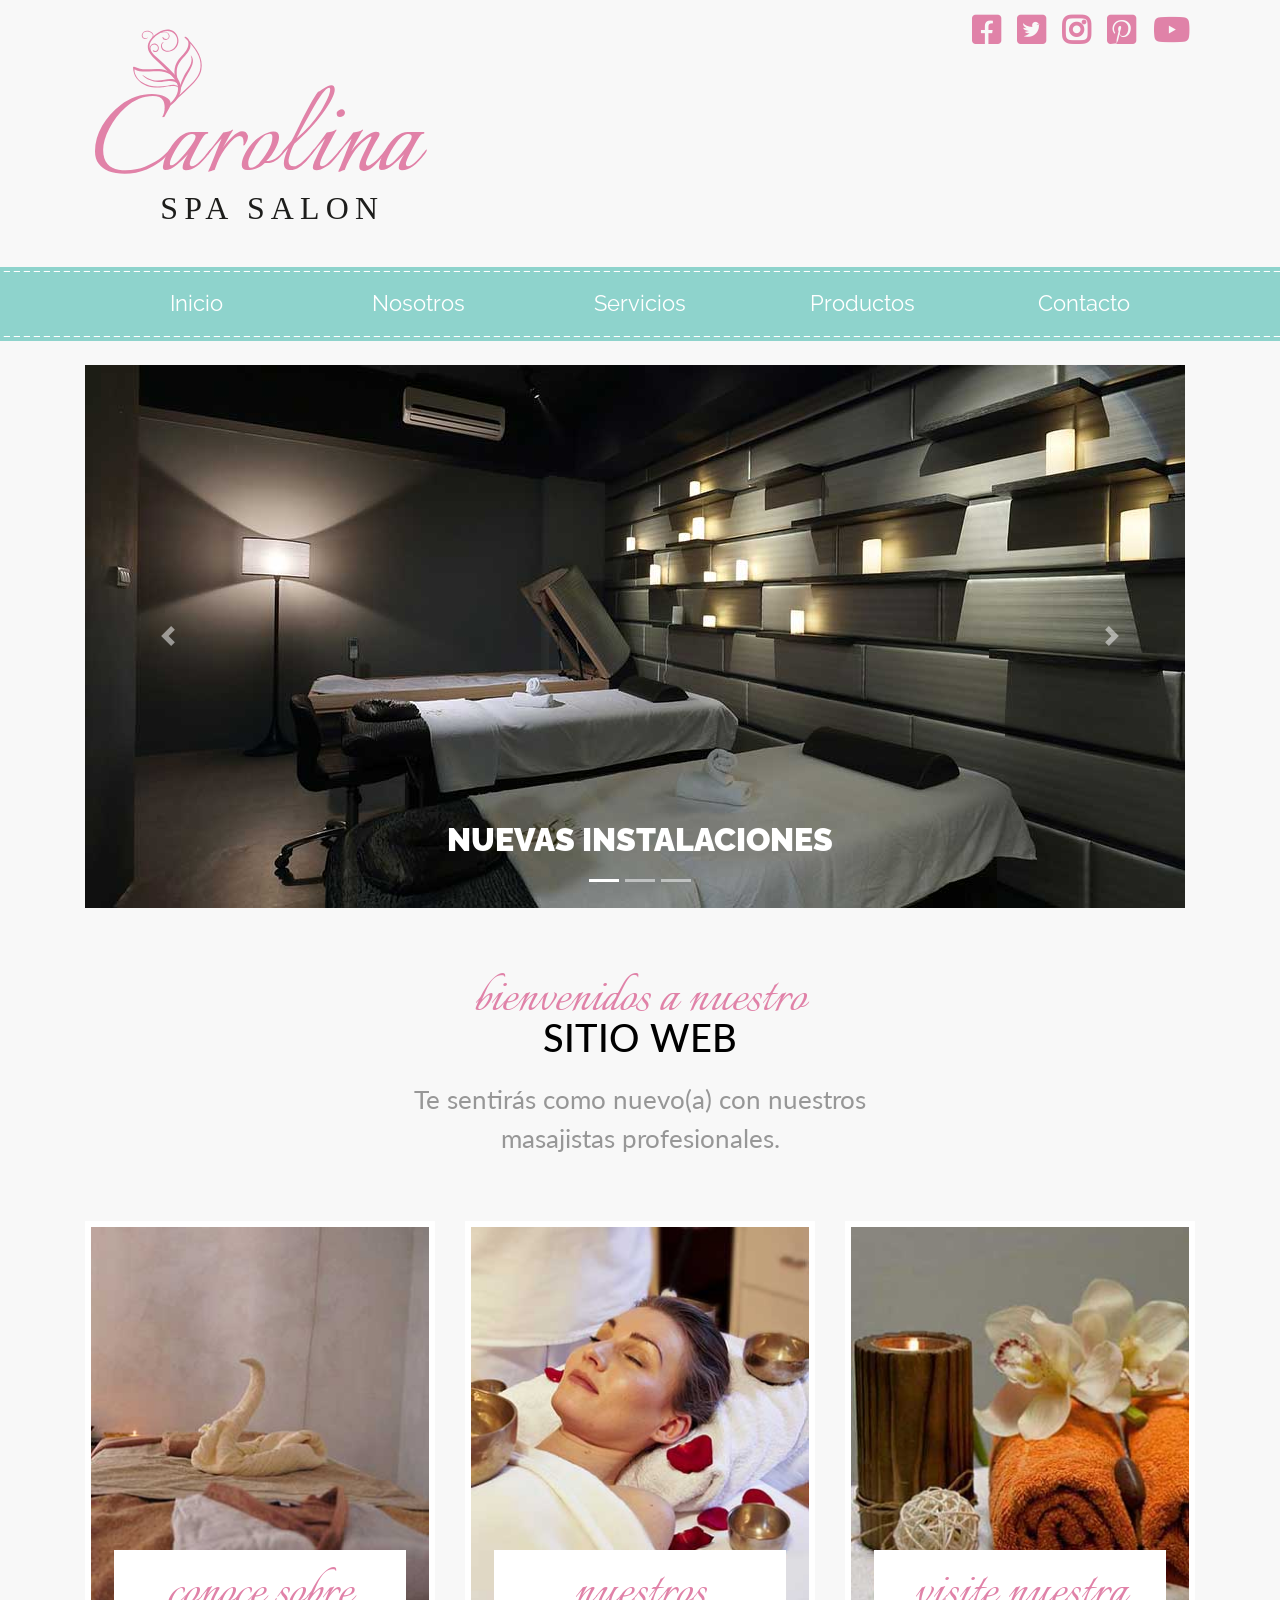
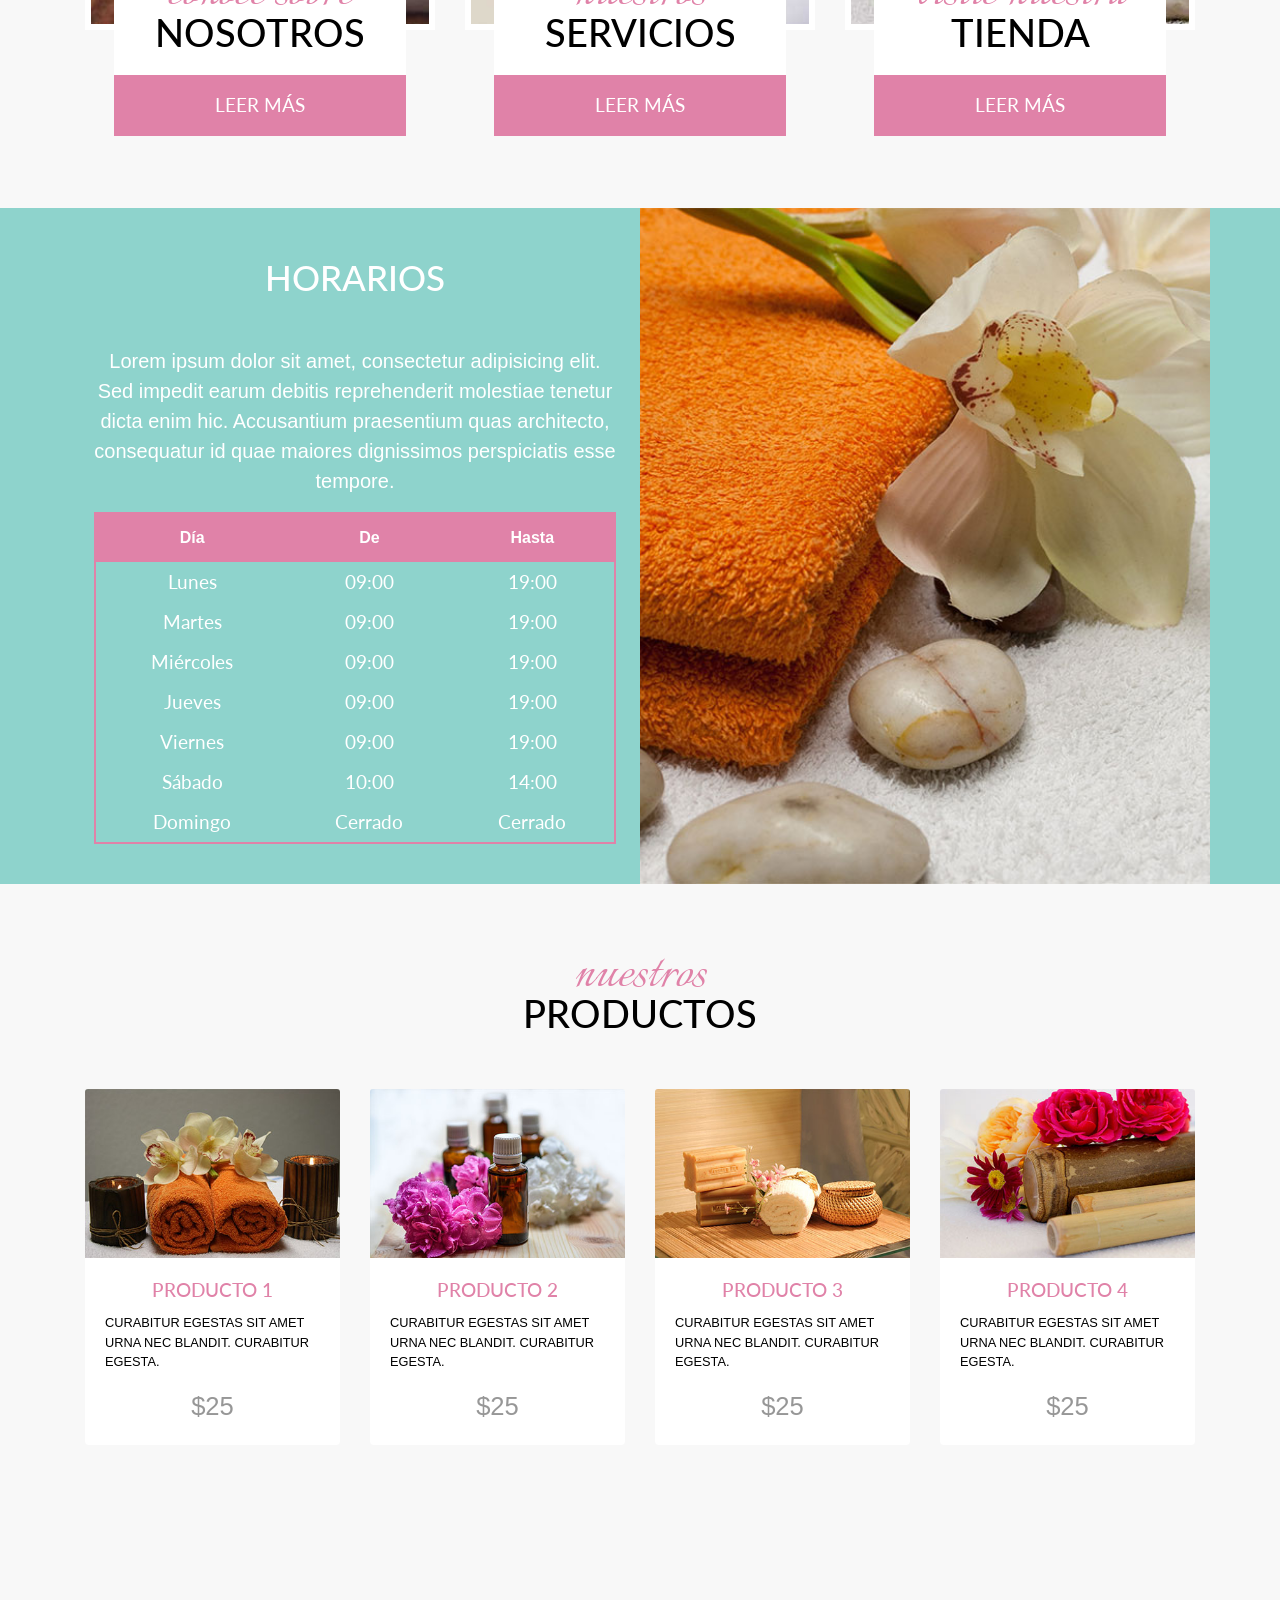
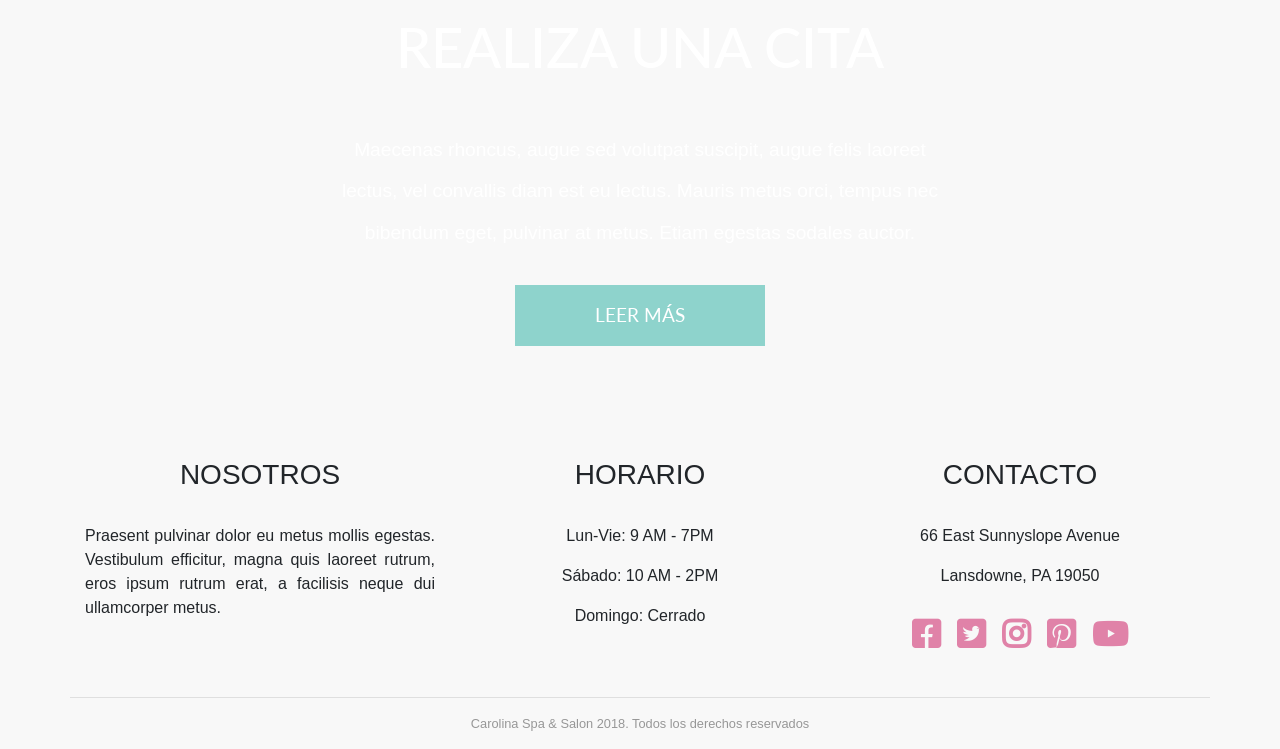
<file: index.html>
<!DOCTYPE html>
<html lang="es">
  <head>
    <meta charset="utf-8">
    <meta http-equiv="X-UA-Compatible" content="IE=edge">
    <meta name="viewport" content="width=device-width, initial-scale=1, shrink-to-fit=no">
    <link rel="stylesheet" href="css/bootstrap.min.css">
    <!--Fonts Awesome-->
    <link rel="stylesheet" href="css/all.css">
    <!--Google Fonts-->
    <link href="https://fonts.googleapis.com/css?family=Italianno|Lato:400,700,900|Raleway:400,700,900&display=swap" rel="stylesheet">
    <link rel="stylesheet" href="css/styles.css">
  </head>
  <body>
   <!--Encabezado-->
   <header class="encabezado-sitio container">
     <div class="row justify-content-md-between">
       <div class="col-lg-4">
         <a href="index.html">
          <img src="img/logo.svg" class="img-fluid mx-auto d-block pt-4 pb-4">
         </a>
       </div>
       <div class="col-lg-4">
         <nav class="sociales text-lg-right text-center align-items-center">
           <ul class="list-unstyled">
             <li class="facebook"><a href="#"><span class="sr-only">Facebook</span></a></li>
             <li class="twiter"><a href="#"><span class="sr-only">Twitter</span></a></li>
             <li class="instagram"><a href="#"><span class="sr-only">Instagram</span></a></li>
             <li class="pinterest"><a href="#"><span class="sr-only">Pinterest</span></a></li>
             <li class="youtube"><a href="#"><span class="sr-only">Youtube</span></a></li>
           </ul>
         </nav>
       </div>
     </div>
   </header>

   <!--Navegacion-->
    <div class="navegacion mt-3 py-1">
      <nav class="nav-principal navbar navbar-expand-md navbar-light bg-faded">
        <!--Menu responsive-->
        <button class="navbar-toggler" type="button" data-toggle="collapse" data-target="#nav_principal" aria-label="Mostrar Navegacion">
          <span class="navbar-toggler-icon"></span>
        </button>

        <a href="" class="navbar-brand d-lg-none">Carolina Spa</a>
        <div class="container">
          <div class="collapse-navbar-collapse w-100" id="nav_principal">
            <ul class="nav nav-justified w-100 flex-column flex-sm-row">
              <li class="nav-item"><a href="index.html" class="nav-link">Inicio</a></li>
              <li class="nav-item"><a href="nosotros.html" class="nav-link">Nosotros</a></li>
              <li class="nav-item"><a href="servicios.html" class="nav-link">Servicios</a></li>
              <li class="nav-item"><a href="productos.html" class="nav-link">Productos</a></li>
              <li class="nav-item"><a href="contacto.html" class="nav-link">Contacto</a></li>
            </ul>
          </div>
        </div>
      </nav>
    </div>


    <!--Slider-->
    <div class="container">
      <div id="slider-principal" class="carousel slide mt-4" data-ride="carousel">
        <ol class="carousel-indicators">
          <li data-target="#slider-principal" data-slide-to="0" class="active"></li>
          <li data-target="#slider-principal" data-slide-to="1"></li>
          <li data-target="#slider-principal" data-slide-to="2"></li>
        </ol>

        <div class="carousel-inner" role="listbox">
          <div class="carousel-item active">
            <img src="img/slide_01.jpg" alt="Nuestras Instalaciones">
            <div class="carousel-caption">
              <h3 class="text-uppercase">Nuevas Instalaciones</h3>
            </div>
          </div>

          <div class="carousel-item">
            <img src="img/slide_02.jpg" alt="Conoce nuestros servicios">
            <div class="carousel-caption">
              <h3 class="text-uppercase">Conoce nuestros servicios</h3>
            </div>
          </div>

          <div class="carousel-item">
            <img src="img/slide_03.jpg" alt="Promocion">
            <div class="carousel-caption">
              <h3 class="text-uppercase">Nuevo sitio web, 2x1 en todos los servicios</h3>
            </div>
          </div>
        </div>
         <a class="carousel-control-prev" href="#slider-principal" data-slide="prev">
          <span class="carousel-control-prev-icon" aria-hidden="true"></span>
          <span class="sr-only">Anterior</span>
        </a>
        <a class="carousel-control-next" href="#slider-principal" data-slide="next">
          <span class="carousel-control-next-icon" aria-hidden="true"></span>
          <span class="sr-only">Siguiente</span>
        </a>
      </div>
    </div>


    <!--nuevo-sitio-->
    <div class="nuevo-sitio py-5">
      <h1 class="text-center text-uppercase mt-4 encabezado">
        <span class="text-lowercase d-block">Bienvenidos a nuestro</span>sitio web
      </h1>
      <p class="text-center mt-4">Te sentirás como nuevo(a) con nuestros <br>masajistas profesionales.</p>
    </div>


    <!--Grid-->
    <div class="container mb-5">
      <div class="row">
        <div class="col-md-4 text-center mb-4">
          <div class="imagen-servicio">
            <img src="img/servicio_01.jpg" class="img-fluid" alt="">
            <div class="row no-gutters justify-content-center">
              <div class="col-md-10 pt-4 servicio-info">
                <h2 class="text-center text-uppercase encabezado">
                  <span class="text-lowercase d-block">Conoce sobre</span>nosotros
                </h2>
                <a href="#" class="btn btn-primary btn-block text-uppercase mt-4 py-3">Leer más</a>
              </div>
            </div>
          </div>
        </div>

        <div class="col-md-4 text-center mb-4">
          <div class="imagen-servicio">
            <img src="img/servicio_02.jpg" class="img-fluid" alt="">
            <div class="row no-gutters justify-content-center">
              <div class="col-md-10 pt-4 servicio-info">
                <h2 class="text-center text-uppercase encabezado">
                  <span class="text-lowercase d-block">Nuestros</span>servicios
                </h2>
                <a href="#" class="btn btn-primary btn-block text-uppercase mt-4 py-3">Leer más</a>
              </div>
            </div>
          </div>
        </div>

        <div class="col-md-4 text-center mb-4">
          <div class="imagen-servicio">
            <img src="img/servicio_03.jpg" class="img-fluid" alt="">
            <div class="row no-gutters justify-content-center">
              <div class="col-md-10 pt-4 servicio-info">
                <h2 class="text-center text-uppercase encabezado">
                  <span class="text-lowercase d-block">Visite nuestra</span>tienda
                </h2>
                <a href="#" class="btn btn-primary btn-block text-uppercase mt-4 py-3">Leer más</a>
              </div>
            </div>
          </div>
        </div>
      </div>
    </div>

     <!--Horario-->
     <div class="horario">
       <div class="container">
         <div class="row">
           <div class="col-md-6 p-4">
             <h2 class="text-center text-uppercase mt-4">Horarios</h2>
             <p class="text-center mt-5 lead">Lorem ipsum dolor sit amet, consectetur adipisicing elit. Sed impedit earum debitis reprehenderit molestiae tenetur dicta enim hic. Accusantium praesentium quas architecto, consequatur id quae maiores dignissimos perspiciatis esse tempore.</p>

             <table class="table table-hover text-center mt-3">
                      <thead>
                          <tr>
                              <th class="text-center">Día</th>
                              <th class="text-center">De</th>
                              <th class="text-center">Hasta</th>
                          </tr>
                      </thead>
                      <tbody>
                          <tr>
                              <td>Lunes</td>
                              <td>09:00</td>
                              <td>19:00</td>
                          </tr>
                          <tr>
                              <td>Martes</td>
                              <td>09:00</td>
                              <td>19:00</td>
                          </tr>
                          <tr>
                              <td>Miércoles</td>
                              <td>09:00</td>
                              <td>19:00</td>
                          </tr>
                          <tr>
                              <td>Jueves</td>
                              <td>09:00</td>
                              <td>19:00</td>
                          </tr>
                          <tr>
                              <td>Viernes</td>
                              <td>09:00</td>
                              <td>19:00</td>
                          </tr>
                          <tr>
                              <td>Sábado</td>
                              <td>10:00</td>
                              <td>14:00</td>
                          </tr>
                          <tr>
                              <td>Domingo</td>
                              <td>Cerrado</td>
                              <td>Cerrado</td>
                          </tr>
                      </tbody>
             </table>
           </div>
           <div class="col-md-6 bg-horario">
           </div>
         </div>
       </div>
     </div>


     <!--Productos-->
     <section class="productos container py-5">
        <h2 class="encabezado text-center text-uppercase mt-4">
          <span class="text-lowercase d-block">nuestros</span> productos
        </h2>
        <div class="row py-5">
            <div class="col-md-3 mb-4">
                <div class="card">
                    <a href="#">
                        <img class="card-img-top" src="img/producto_mini_01.jpg">
                        <div class="card-body">
                            <h3 class="card-title text-center text-uppercase">Producto 1</h3>
                            <p class="card-text text-uppercase">
                                Curabitur egestas sit amet urna nec blandit. Curabitur egesta.
                            </p>
                            <p class="precio mb-0 lead text-center">$25</p>
                        </div>
                    </a>
                </div> <!--.card-->
            </div><!--.col-md-3-->
            <div class="col-md-3 mb-4">
                <div class="card">
                    <a href="#">
                        <img class="card-img-top" src="img/producto_mini_02.jpg">
                        <div class="card-body">
                            <h3 class="card-title text-center text-uppercase">Producto 2</h3>
                            <p class="card-text text-uppercase">
                                Curabitur egestas sit amet urna nec blandit. Curabitur egesta.
                            </p>
                            <p class="precio mb-0 lead text-center">$25</p>
                        </div>
                    </a>
                </div> <!--.card-->
            </div><!--.col-md-3-->
            <div class="col-md-3 mb-4">
                <div class="card">
                    <a href="#">
                        <img class="card-img-top" src="img/producto_mini_03.jpg">
                        <div class="card-body">
                            <h3 class="card-title text-center text-uppercase">Producto 3</h3>
                            <p class="card-text text-uppercase">
                                Curabitur egestas sit amet urna nec blandit. Curabitur egesta.
                            </p>
                            <p class="precio mb-0 lead text-center">$25</p>
                        </div>
                    </a>
                </div> <!--.card-->
            </div><!--.col-md-3-->
            <div class="col-md-3 mb-4">
                <div class="card">
                    <a href="#">
                        <img class="card-img-top" src="img/producto_mini_04.jpg">
                        <div class="card-body">
                            <h3 class="card-title text-center text-uppercase">Producto 4</h3>
                            <p class="card-text text-uppercase">
                                Curabitur egestas sit amet urna nec blandit. Curabitur egesta.
                            </p>
                            <p class="precio mb-0 lead text-center">$25</p>
                        </div>
                    </a>
                </div> <!--.card-->
            </div><!--.col-md-3-->
        </div><!--.row-->
     </section>


     <!--Citas-->
      <div class="citas container-fluid py-5">
      <div class="row justify-content-center">
          <div class="col-md-8 col-lg-6 text-center">
              <h3 class="text-uppercase">Realiza una cita</h3>
              <p class="mt-5">
                  Maecenas rhoncus, augue sed volutpat suscipit, augue felis laoreet lectus, vel convallis diam est eu lectus. Mauris metus orci, tempus nec bibendum eget, pulvinar at metus. Etiam egestas sodales auctor.
              </p>
              <a href="#" class="btn btn-primary mt-3 text-uppercase">Leer más</a>
          </div>
      </div>
    </div>

    <!--Footer-->
    <footer class="footer-sitio pt-3 mt-5">
      <div class="container">
        <div class="row">
          <div class="col-md-4">
            <h3 class="text-uppercase text-center pb-4">Nosotros</h3>
            <p class="text-justify">Praesent pulvinar dolor eu metus mollis egestas. Vestibulum efficitur, magna quis laoreet rutrum, eros ipsum rutrum erat, a facilisis neque dui ullamcorper metus.</p>
          </div>
          <div class="col-md-4 text-center">
            <h3 class="text-uppercase text-center pb-4">Horario</h3>
             <p>Lun-Vie: 9 AM - 7PM</p>
             <p>Sábado: 10 AM - 2PM</p>
             <p>Domingo: Cerrado</p>
          </div>
          <div class="col-md-4 text-center">
            <h3 class="text-uppercase text-center pb-4">Contacto</h3>
              <p>66 East Sunnyslope Avenue </p>
              <p>Lansdowne, PA 19050</p>
              <nav class="sociales text-center">
               <ul class="list-unstyled">
                 <li class="facebook"><a href="#"><span class="sr-only">Facebook</span></a></li>
                 <li class="twiter"><a href="#"><span class="sr-only">Twitter</span></a></li>
                 <li class="instagram"><a href="#"><span class="sr-only">Instagram</span></a></li>
                 <li class="pinterest"><a href="#"><span class="sr-only">Pinterest</span></a></li>
                 <li class="youtube"><a href="#"><span class="sr-only">Youtube</span></a></li>
               </ul>
              </nav>
          </div>
          <hr class="w-100">
          <p class="text-center copyright w-100">Carolina Spa & Salon 2018. Todos los derechos reservados</p>
        </div>
      </div>
    </footer>



    <script src="js/jquery.slim.js"></script>
    <script src="js/popper.js"></script>
    <script src="js/bootstrap.min.js"></script>
    <script src="js/scripts.js"></script>
  </body>
</html>
</file>
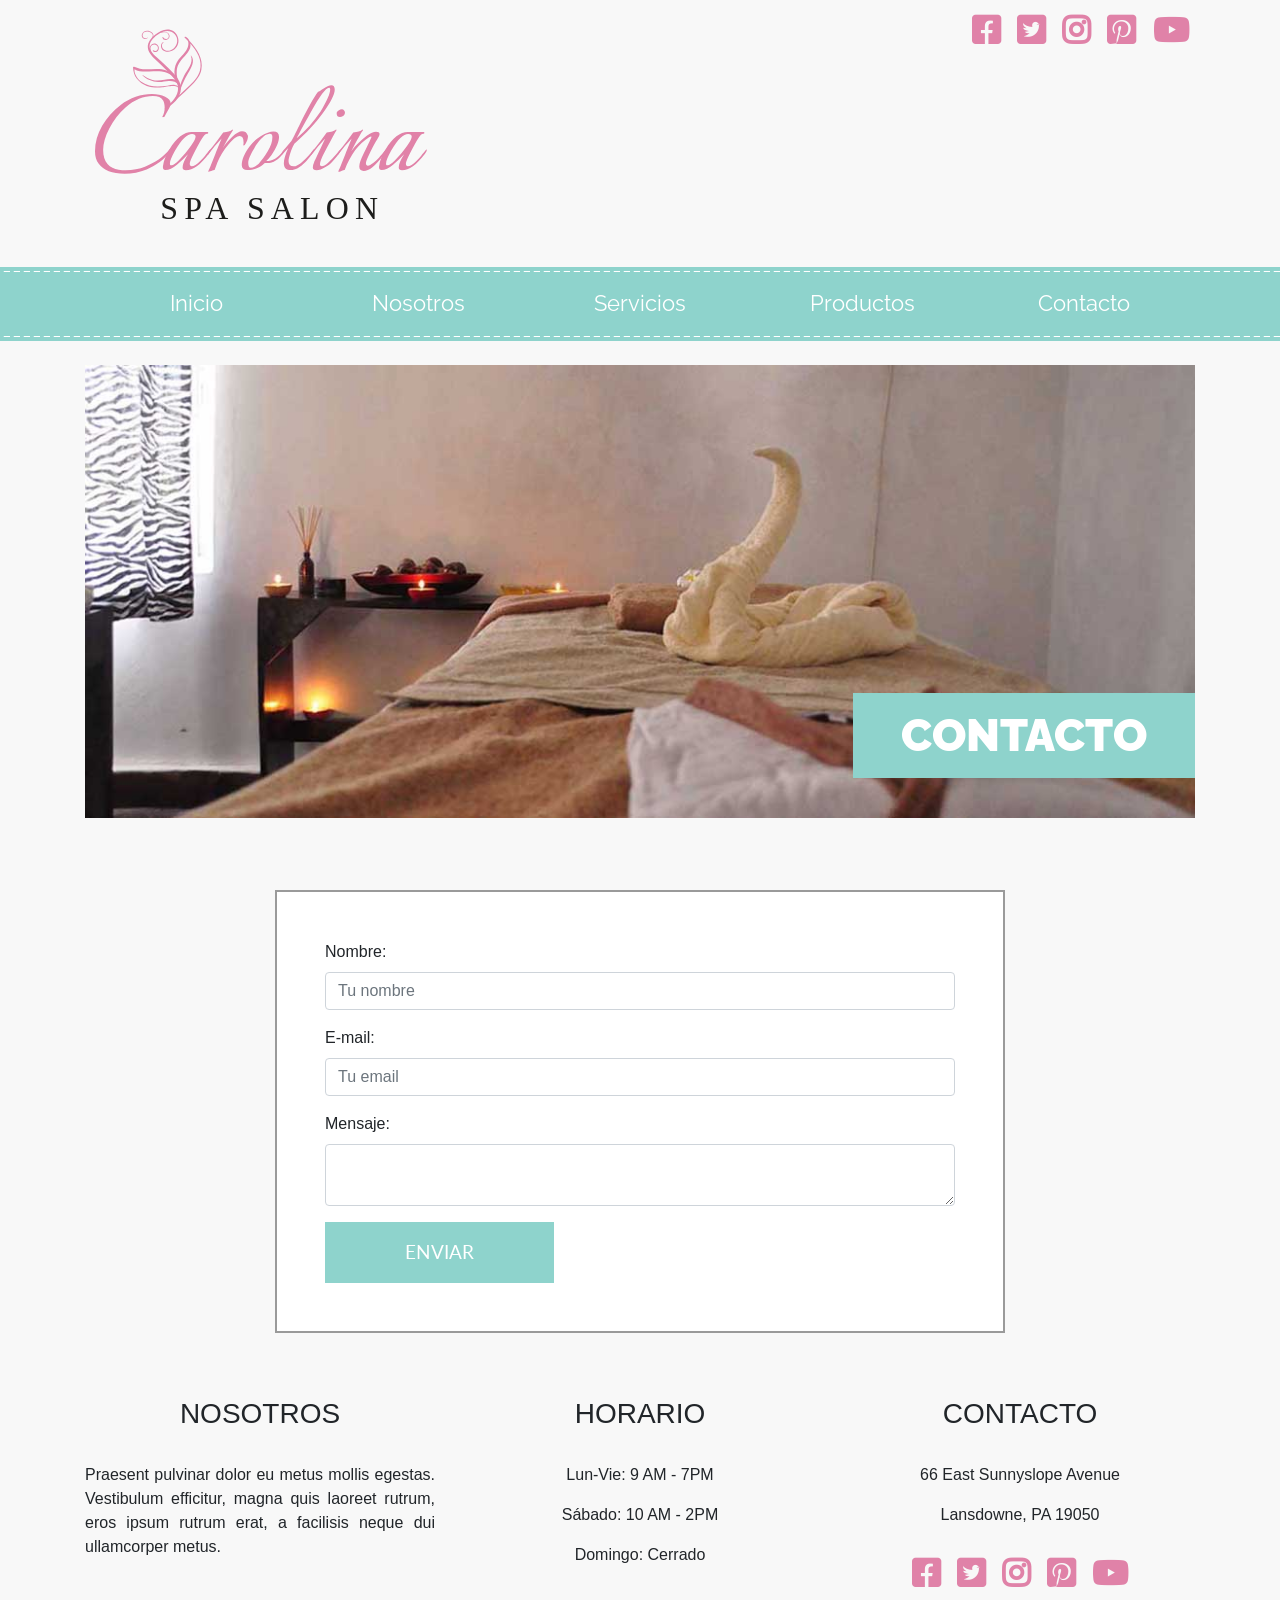
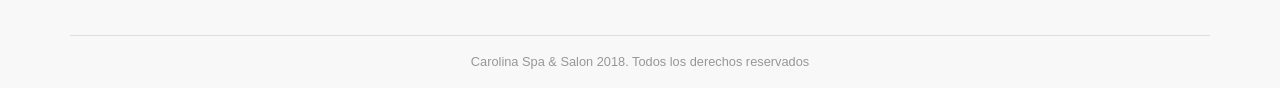
<file: contacto.html>
<!DOCTYPE html>
<html lang="es">
  <head>
    <meta charset="utf-8">
    <meta http-equiv="X-UA-Compatible" content="IE=edge">
    <meta name="viewport" content="width=device-width, initial-scale=1, shrink-to-fit=no">
    <link rel="stylesheet" href="css/bootstrap.min.css">
    <!--Fonts Awesome-->
    <link rel="stylesheet" href="css/all.css">
    <!--Google Fonts-->
    <link href="https://fonts.googleapis.com/css?family=Italianno|Lato:400,700,900|Raleway:400,700,900&display=swap" rel="stylesheet">
    <link rel="stylesheet" href="css/styles.css">
  </head>
  <body>
   <!--Encabezado-->
   <header class="encabezado-sitio container">
     <div class="row justify-content-md-between">
       <div class="col-lg-4">
         <a href="index.html">
          <img src="img/logo.svg" class="img-fluid mx-auto d-block pt-4 pb-4">
         </a>
       </div>
       <div class="col-lg-4">
         <nav class="sociales text-lg-right text-center align-items-center">
           <ul class="list-unstyled">
             <li class="facebook"><a href="#"><span class="sr-only">Facebook</span></a></li>
             <li class="twiter"><a href="#"><span class="sr-only">Twitter</span></a></li>
             <li class="instagram"><a href="#"><span class="sr-only">Instagram</span></a></li>
             <li class="pinterest"><a href="#"><span class="sr-only">Pinterest</span></a></li>
             <li class="youtube"><a href="#"><span class="sr-only">Youtube</span></a></li>
           </ul>
         </nav>
       </div>
     </div>
   </header>

   <!--Navegacion-->
    <div class="navegacion mt-3 py-1">
      <nav class="nav-principal navbar navbar-expand-md navbar-light bg-faded">
        <!--Menu responsive-->
        <button class="navbar-toggler" type="button" data-toggle="collapse" data-target="#nav_principal" aria-label="Mostrar Navegacion">
          <span class="navbar-toggler-icon"></span>
        </button>

        <a href="" class="navbar-brand d-lg-none">Carolina Spa</a>
        <div class="container">
          <div class="collapse-navbar-collapse w-100" id="nav_principal">
            <ul class="nav nav-justified w-100 flex-column flex-sm-row">
              <li class="nav-item"><a href="index.html" class="nav-link">Inicio</a></li>
              <li class="nav-item"><a href="nosotros.html" class="nav-link">Nosotros</a></li>
              <li class="nav-item"><a href="Servicios.html" class="nav-link">Servicios</a></li>
              <li class="nav-item"><a href="productos.html" class="nav-link">Productos</a></li>
              <li class="nav-item"><a href="contacto.html" class="nav-link">Contacto</a></li>
            </ul>
          </div>
        </div>
      </nav>
    </div>


    <!--hero-->
    <div class="container pt-4">
      <div class="row no-gutters">
        <div class="col-12 hero">
          <img src="img/contacto.jpg" class="img-fluid">
          <h2 class="text-uppercase d-none d-md-block py-3 px-5">Contacto</h2>
        </div>
      </div>
    </div>


    <!--Contacto-->
    <div class="container pt-4">
      <div class="row justify-content-center">
        <main class="col-lg-8 contenido-principal">
          <h2 class="d-block d-md-none text-uppercase text-center">
            Contacto
          </h2>
          <form class="formulario-contacto p-5 mt-5 needs-validation" novalidate>
            <div class="form-group">
              <label for="nombre">Nombre:</label>
              <input type="text" class="form-control" id="nombre" placeholder="Tu nombre" required>
              <div class="invalid-feedback">
                El nombre es obligatorio
              </div>
               <div class="valid-feedback">
                Correcto
              </div>
            </div>
            <div class="form-group">
              <label for="email">E-mail:</label>
              <input type="text" class="form-control" id="email" placeholder="Tu email" required>
               <div class="invalid-feedback">
                El correo es obligatorio
              </div>
               <div class="valid-feedback">
                Correcto
              </div>
            </div>
            <div class="form-group">
              <label for="mensaje">Mensaje:</label>
              <textarea id="mensaje" cols="10" rows="2" class="form-control" required></textarea>
               <div class="invalid-feedback">
                El mensaje es obligatorio
              </div>
               <div class="valid-feedback">
                Correcto
              </div>
            </div>
            <input type="submit" class="btn btn-primary text-uppercase" value="Enviar">
          </form>
        </main>
      </div>
    </div>


     

    <!--Footer-->
    <footer class="footer-sitio pt-3 mt-5">
      <div class="container">
        <div class="row">
          <div class="col-md-4">
            <h3 class="text-uppercase text-center pb-4">Nosotros</h3>
            <p class="text-justify">Praesent pulvinar dolor eu metus mollis egestas. Vestibulum efficitur, magna quis laoreet rutrum, eros ipsum rutrum erat, a facilisis neque dui ullamcorper metus.</p>
          </div>
          <div class="col-md-4 text-center">
            <h3 class="text-uppercase text-center pb-4">Horario</h3>
             <p>Lun-Vie: 9 AM - 7PM</p>
             <p>Sábado: 10 AM - 2PM</p>
             <p>Domingo: Cerrado</p>
          </div>
          <div class="col-md-4 text-center">
            <h3 class="text-uppercase text-center pb-4">Contacto</h3>
              <p>66 East Sunnyslope Avenue </p>
              <p>Lansdowne, PA 19050</p>
              <nav class="sociales text-center">
               <ul class="list-unstyled">
                 <li class="facebook"><a href="#"><span class="sr-only">Facebook</span></a></li>
                 <li class="twiter"><a href="#"><span class="sr-only">Twitter</span></a></li>
                 <li class="instagram"><a href="#"><span class="sr-only">Instagram</span></a></li>
                 <li class="pinterest"><a href="#"><span class="sr-only">Pinterest</span></a></li>
                 <li class="youtube"><a href="#"><span class="sr-only">Youtube</span></a></li>
               </ul>
              </nav>
          </div>
          <hr class="w-100">
          <p class="text-center copyright w-100">Carolina Spa & Salon 2018. Todos los derechos reservados</p>
        </div>
      </div>
    </footer>



    <script src="js/jquery.slim.js"></script>
    <script src="js/popper.js"></script>
    <script src="js/bootstrap.min.js"></script>
    <script src="js/scripts.js"></script>
  </body>
</html>
</file>
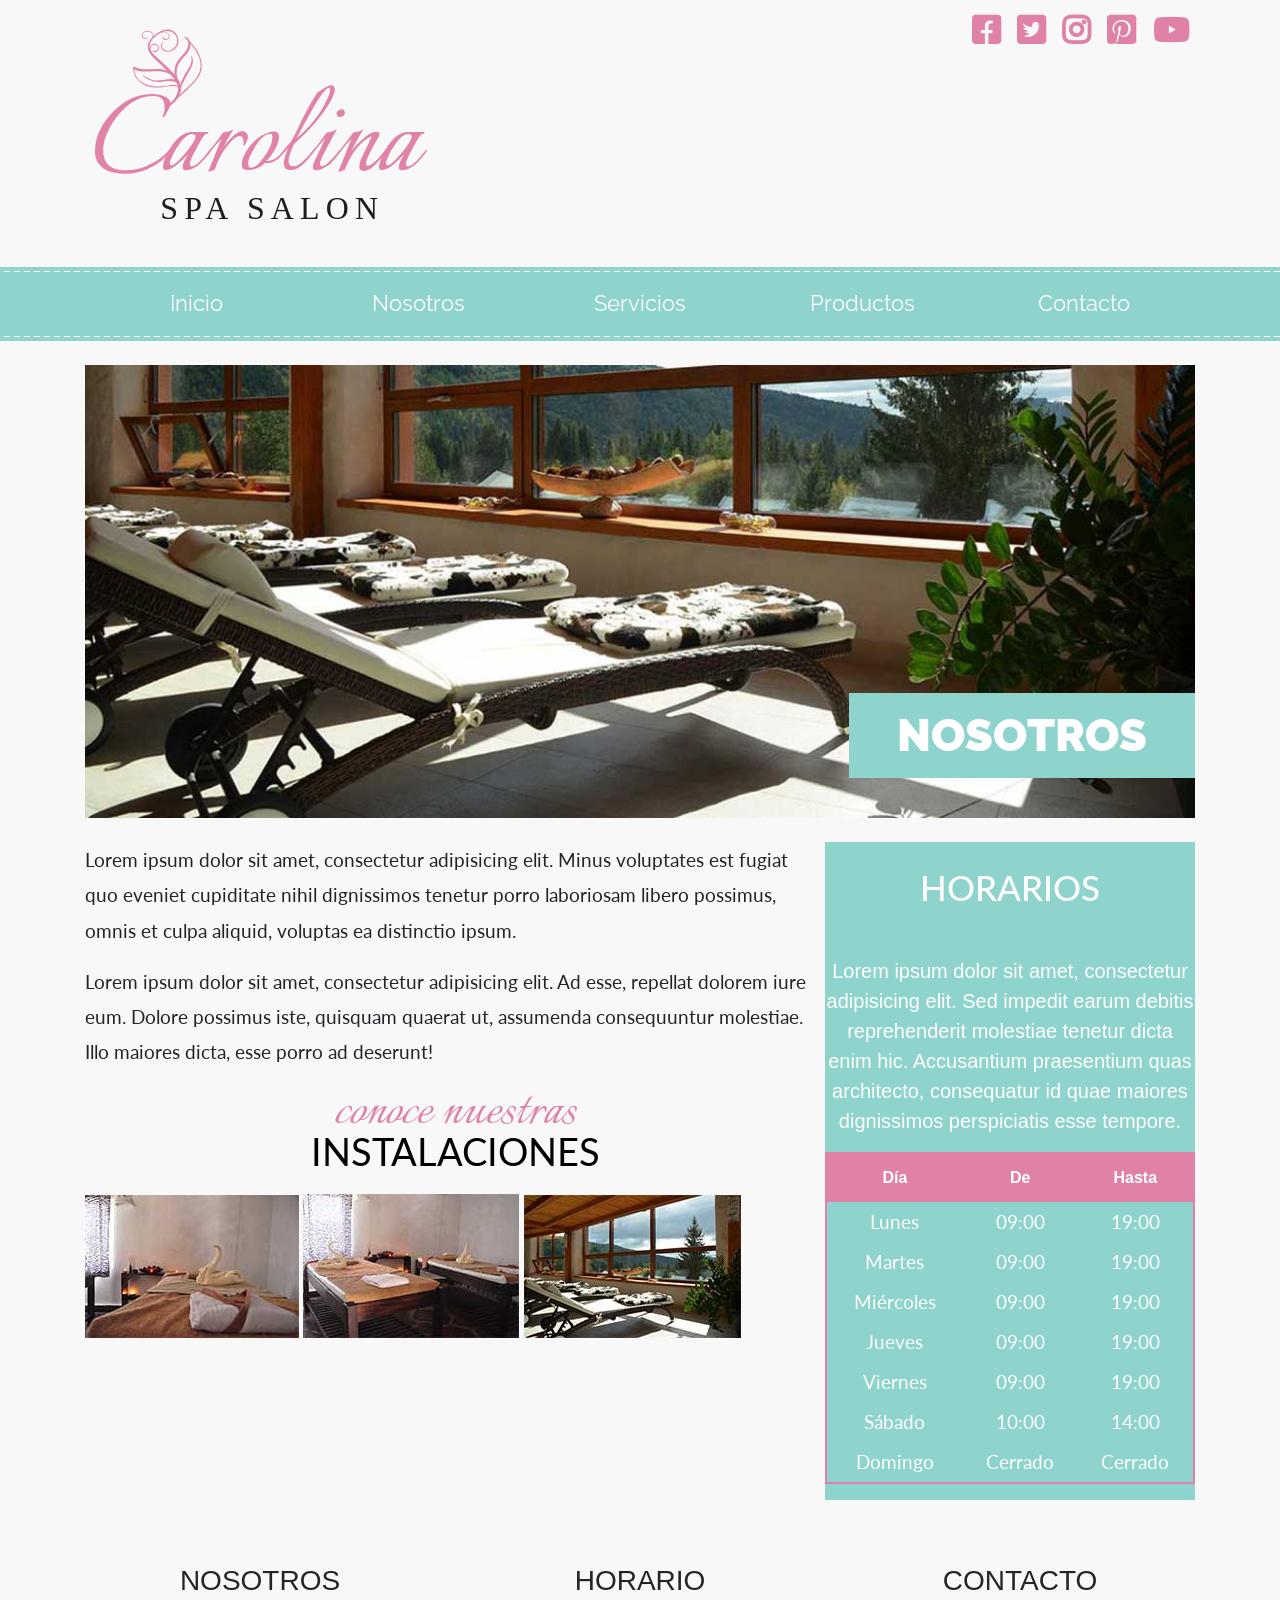
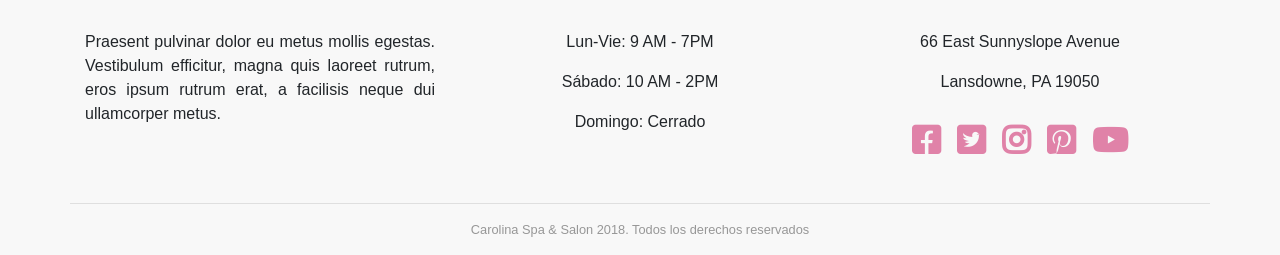
<file: nosotros.html>
<!DOCTYPE html>
<html lang="es">
  <head>
    <meta charset="utf-8">
    <meta http-equiv="X-UA-Compatible" content="IE=edge">
    <meta name="viewport" content="width=device-width, initial-scale=1, shrink-to-fit=no">
    <link rel="stylesheet" href="css/bootstrap.min.css">
    <!--Fonts Awesome-->
    <link rel="stylesheet" href="css/all.css">
    <!--Google Fonts-->
    <link href="https://fonts.googleapis.com/css?family=Italianno|Lato:400,700,900|Raleway:400,700,900&display=swap" rel="stylesheet">
    <link rel="stylesheet" href="css/styles.css">
  </head>
  <body>
   <!--Encabezado-->
   <header class="encabezado-sitio container">
     <div class="row justify-content-md-between">
       <div class="col-lg-4">
         <a href="index.html">
          <img src="img/logo.svg" class="img-fluid mx-auto d-block pt-4 pb-4">
         </a>
       </div>
       <div class="col-lg-4">
         <nav class="sociales text-lg-right text-center align-items-center">
           <ul class="list-unstyled">
             <li class="facebook"><a href="#"><span class="sr-only">Facebook</span></a></li>
             <li class="twiter"><a href="#"><span class="sr-only">Twitter</span></a></li>
             <li class="instagram"><a href="#"><span class="sr-only">Instagram</span></a></li>
             <li class="pinterest"><a href="#"><span class="sr-only">Pinterest</span></a></li>
             <li class="youtube"><a href="#"><span class="sr-only">Youtube</span></a></li>
           </ul>
         </nav>
       </div>
     </div>
   </header>

   <!--Navegacion-->
    <div class="navegacion mt-3 py-1">
      <nav class="nav-principal navbar navbar-expand-md navbar-light bg-faded">
        <!--Menu responsive-->
        <button class="navbar-toggler" type="button" data-toggle="collapse" data-target="#nav_principal" aria-label="Mostrar Navegacion">
          <span class="navbar-toggler-icon"></span>
        </button>

        <a href="" class="navbar-brand d-lg-none">Carolina Spa</a>
        <div class="container">
          <div class="collapse-navbar-collapse w-100" id="nav_principal">
            <ul class="nav nav-justified w-100 flex-column flex-sm-row">
              <li class="nav-item"><a href="index.html" class="nav-link">Inicio</a></li>
              <li class="nav-item"><a href="nosotros.html" class="nav-link">Nosotros</a></li>
              <li class="nav-item"><a href="servicios.html" class="nav-link">Servicios</a></li>
              <li class="nav-item"><a href="productos.html" class="nav-link">Productos</a></li>
              <li class="nav-item"><a href="contacto.html" class="nav-link">Contacto</a></li>
            </ul>
          </div>
        </div>
      </nav>
    </div>


    <!--hero-->
    <div class="container pt-4">
      <div class="row no-gutters">
        <div class="col-12 hero">
          <img src="img/nosotros.jpg" class="img-fluid">
          <h2 class="text-uppercase d-none d-md-block py-3 px-5">nosotros</h2>
        </div>
      </div>
    </div>

    
    <!--Modal-->
    <div class="container pt-4">
      <div class="row no-gutters">
        <main class="col-lg-8 contenido-principal">
          <h2 class="d-block d-md-none text-uppercase text-center">
            Nosotros
          </h2>
          <p>Lorem ipsum dolor sit amet, consectetur adipisicing elit. Minus voluptates est fugiat quo eveniet cupiditate nihil dignissimos tenetur porro laboriosam libero possimus, omnis et culpa aliquid, voluptas ea distinctio ipsum.</p>
          <p>Lorem ipsum dolor sit amet, consectetur adipisicing elit. Ad esse, repellat dolorem iure eum. Dolore possimus iste, quisquam quaerat ut, assumenda consequuntur molestiae. Illo maiores dicta, esse porro ad deserunt!</p>
          <div class="text-center text-uppercase mt-4 encabezado">
            <span class="text-lowercase d-block">conoce nuestras</span>instalaciones
          </div>
          <div class="imagenes pt-4">
            <a href="#" data-target="#imagen_1" data-toggle="modal">
              <img src="img/galeria_mini_01.jpg" class="img-fluid" alt="">
            </a>
             <a href="#" data-target="#imagen_2" data-toggle="modal">
              <img src="img/galeria_mini_02.jpg" class="img-fluid" alt="">
            </a>
             <a href="#" data-target="#imagen_3" data-toggle="modal">
              <img src="img/galeria_mini_03.jpg" class="img-fluid" alt="">
            </a>

            <div class="modal fade" id="imagen_1" tabindex="-1" role="dialog" aria-labelledby="Imagen1" aria-hidden="true">
              <div class="modal-dialog modal-lg" role="document">
                <div class="modal-content">
                  <div class="modal-body">
                    <img src="img/galeria_grande_01.jpg" class="img-fluid" alt="">
                  </div>
                </div>
              </div>
            </div>

            <div class="modal fade" id="imagen_2" tabindex="-1" role="dialog" aria-labelledby="Imagen2" aria-hidden="true">
              <div class="modal-dialog modal-lg" role="document">
                <div class="modal-content">
                  <div class="modal-body">
                    <img src="img/galeria_grande_02.jpg" class="img-fluid" alt="">
                  </div>
                </div>
              </div>
            </div>

            <div class="modal fade" id="imagen_3" tabindex="-1" role="dialog" aria-labelledby="Imagen3" aria-hidden="true">
              <div class="modal-dialog modal-lg" role="document">
                <div class="modal-content">
                  <div class="modal-body">
                    <img src="img/galeria_grande_03.jpg" class="img-fluid" alt="">
                  </div>
                </div>
              </div>
            </div>
          </div>
        </main>

        <!--SIDEBAR-->
        <aside class="col-lg-4 pt-4 pt-lg-0">
          <div class="sidebar horario">
            <h2 class="text-center text-uppercase mt-4">Horarios</h2>
             <p class="text-center mt-5 lead align-self-start">Lorem ipsum dolor sit amet, consectetur adipisicing elit. Sed impedit earum debitis reprehenderit molestiae tenetur dicta enim hic. Accusantium praesentium quas architecto, consequatur id quae maiores dignissimos perspiciatis esse tempore.</p>
               <table class="table table-hover text-center mt-3">
                      <thead>
                          <tr>
                              <th class="text-center">Día</th>
                              <th class="text-center">De</th>
                              <th class="text-center">Hasta</th>
                          </tr>
                      </thead>
                      <tbody>
                          <tr>
                              <td>Lunes</td>
                              <td>09:00</td>
                              <td>19:00</td>
                          </tr>
                          <tr>
                              <td>Martes</td>
                              <td>09:00</td>
                              <td>19:00</td>
                          </tr>
                          <tr>
                              <td>Miércoles</td>
                              <td>09:00</td>
                              <td>19:00</td>
                          </tr>
                          <tr>
                              <td>Jueves</td>
                              <td>09:00</td>
                              <td>19:00</td>
                          </tr>
                          <tr>
                              <td>Viernes</td>
                              <td>09:00</td>
                              <td>19:00</td>
                          </tr>
                          <tr>
                              <td>Sábado</td>
                              <td>10:00</td>
                              <td>14:00</td>
                          </tr>
                          <tr>
                              <td>Domingo</td>
                              <td>Cerrado</td>
                              <td>Cerrado</td>
                          </tr>
                      </tbody>
             </table>
          </div>
        </aside>
      </div>
    </div>


     

    <!--Footer-->
    <footer class="footer-sitio pt-3 mt-5">
      <div class="container">
        <div class="row">
          <div class="col-md-4">
            <h3 class="text-uppercase text-center pb-4">Nosotros</h3>
            <p class="text-justify">Praesent pulvinar dolor eu metus mollis egestas. Vestibulum efficitur, magna quis laoreet rutrum, eros ipsum rutrum erat, a facilisis neque dui ullamcorper metus.</p>
          </div>
          <div class="col-md-4 text-center">
            <h3 class="text-uppercase text-center pb-4">Horario</h3>
             <p>Lun-Vie: 9 AM - 7PM</p>
             <p>Sábado: 10 AM - 2PM</p>
             <p>Domingo: Cerrado</p>
          </div>
          <div class="col-md-4 text-center">
            <h3 class="text-uppercase text-center pb-4">Contacto</h3>
              <p>66 East Sunnyslope Avenue </p>
              <p>Lansdowne, PA 19050</p>
              <nav class="sociales text-center">
               <ul class="list-unstyled">
                 <li class="facebook"><a href="#"><span class="sr-only">Facebook</span></a></li>
                 <li class="twiter"><a href="#"><span class="sr-only">Twitter</span></a></li>
                 <li class="instagram"><a href="#"><span class="sr-only">Instagram</span></a></li>
                 <li class="pinterest"><a href="#"><span class="sr-only">Pinterest</span></a></li>
                 <li class="youtube"><a href="#"><span class="sr-only">Youtube</span></a></li>
               </ul>
              </nav>
          </div>
          <hr class="w-100">
          <p class="text-center copyright w-100">Carolina Spa & Salon 2018. Todos los derechos reservados</p>
        </div>
      </div>
    </footer>



    <script src="js/jquery.slim.js"></script>
    <script src="js/popper.js"></script>
    <script src="js/bootstrap.min.js"></script>
    <script src="js/scripts.js"></script>
  </body>
</html>
</file>
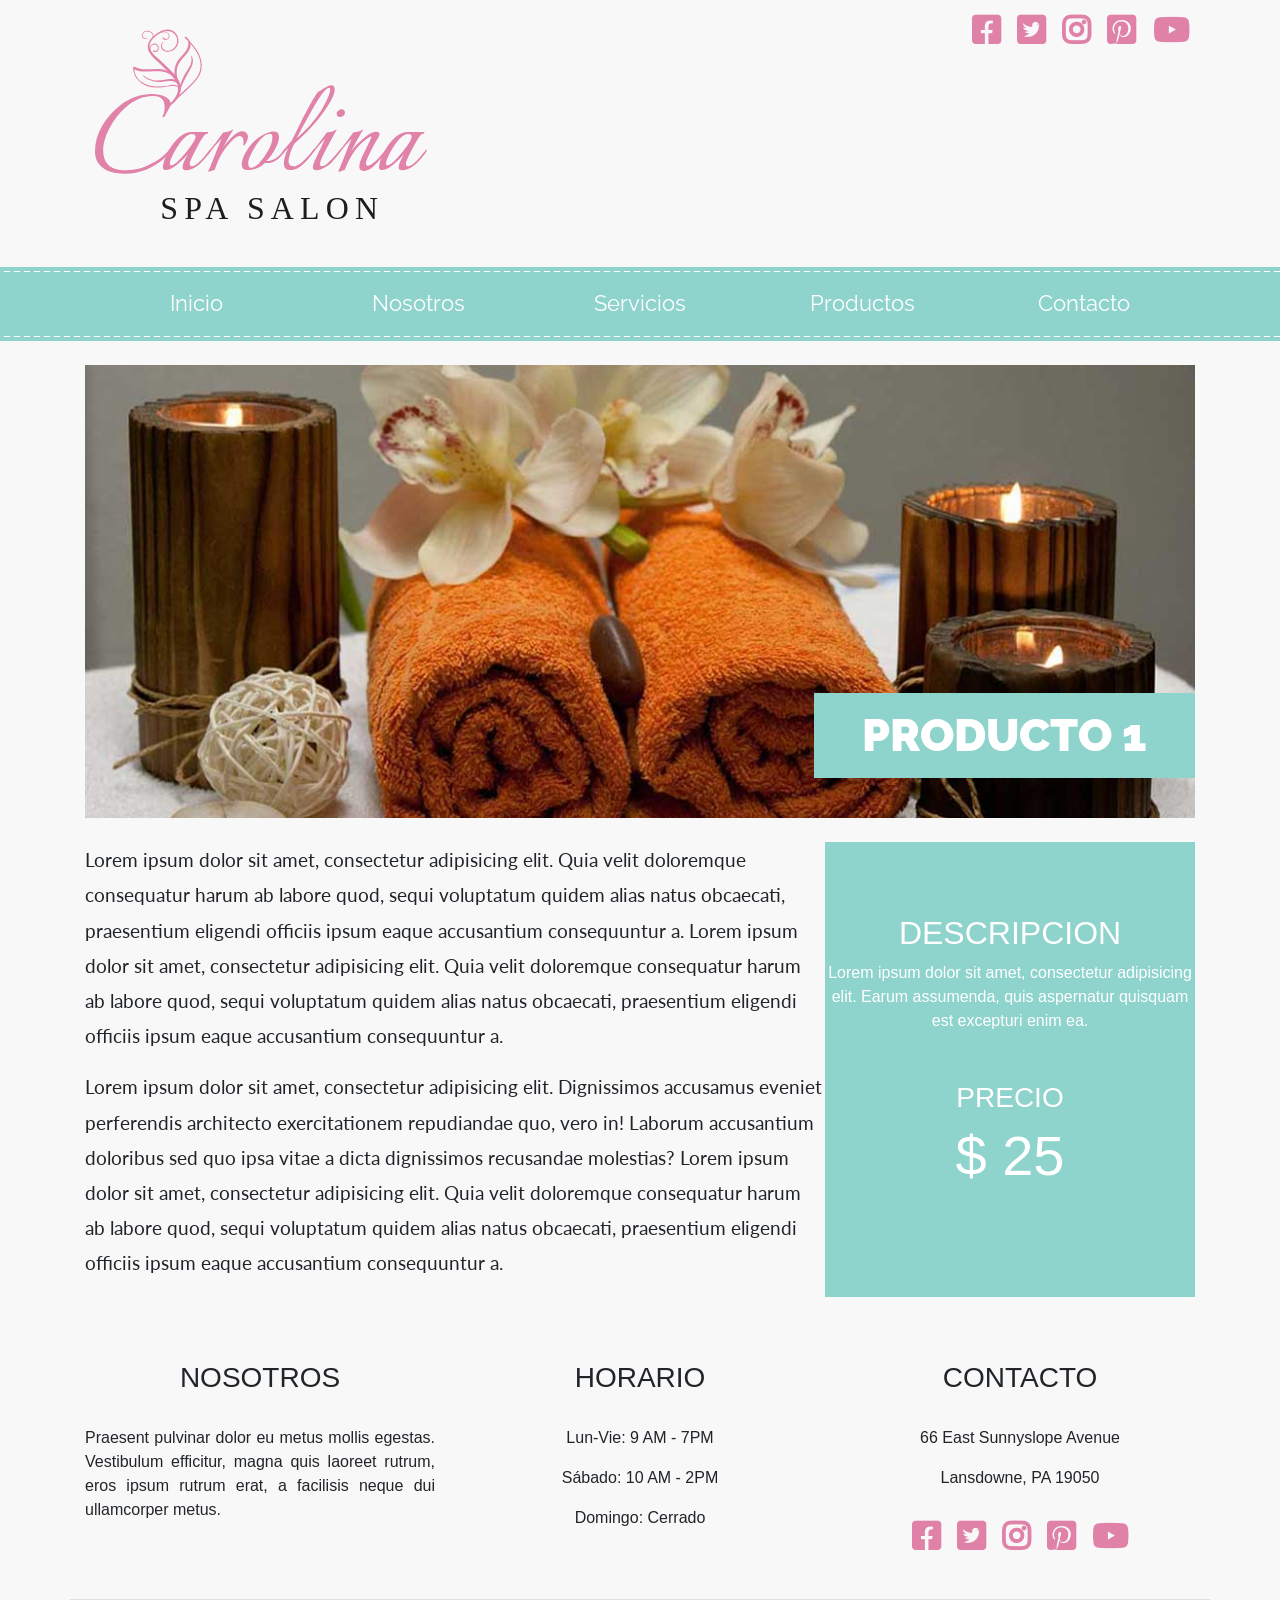
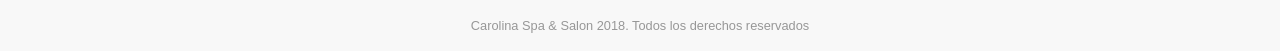
<file: producto.html>
<!DOCTYPE html>
<html lang="es">
  <head>
    <meta charset="utf-8">
    <meta http-equiv="X-UA-Compatible" content="IE=edge">
    <meta name="viewport" content="width=device-width, initial-scale=1, shrink-to-fit=no">
    <link rel="stylesheet" href="css/bootstrap.min.css">
    <!--Fonts Awesome-->
    <link rel="stylesheet" href="css/all.css">
    <!--Google Fonts-->
    <link href="https://fonts.googleapis.com/css?family=Italianno|Lato:400,700,900|Raleway:400,700,900&display=swap" rel="stylesheet">
    <link rel="stylesheet" href="css/styles.css">
  </head>
  <body>
   <!--Encabezado-->
   <header class="encabezado-sitio container">
     <div class="row justify-content-md-between">
       <div class="col-lg-4">
         <a href="index.html">
          <img src="img/logo.svg" class="img-fluid mx-auto d-block pt-4 pb-4">
         </a>
       </div>
       <div class="col-lg-4">
         <nav class="sociales text-lg-right text-center align-items-center">
           <ul class="list-unstyled">
             <li class="facebook"><a href="#"><span class="sr-only">Facebook</span></a></li>
             <li class="twiter"><a href="#"><span class="sr-only">Twitter</span></a></li>
             <li class="instagram"><a href="#"><span class="sr-only">Instagram</span></a></li>
             <li class="pinterest"><a href="#"><span class="sr-only">Pinterest</span></a></li>
             <li class="youtube"><a href="#"><span class="sr-only">Youtube</span></a></li>
           </ul>
         </nav>
       </div>
     </div>
   </header>

   <!--Navegacion-->
    <div class="navegacion mt-3 py-1">
      <nav class="nav-principal navbar navbar-expand-md navbar-light bg-faded">
        <!--Menu responsive-->
        <button class="navbar-toggler" type="button" data-toggle="collapse" data-target="#nav_principal" aria-label="Mostrar Navegacion">
          <span class="navbar-toggler-icon"></span>
        </button>

        <a href="" class="navbar-brand d-lg-none">Carolina Spa</a>
        <div class="container">
          <div class="collapse-navbar-collapse w-100" id="nav_principal">
            <ul class="nav nav-justified w-100 flex-column flex-sm-row">
              <li class="nav-item"><a href="index.html" class="nav-link">Inicio</a></li>
              <li class="nav-item"><a href="" class="nav-link">Nosotros</a></li>
              <li class="nav-item"><a href="" class="nav-link">Servicios</a></li>
              <li class="nav-item"><a href="" class="nav-link">Productos</a></li>
              <li class="nav-item"><a href="" class="nav-link">Contacto</a></li>
            </ul>
          </div>
        </div>
      </nav>
    </div>


    <!--hero-->
    <div class="container pt-4">
      <div class="row no-gutters">
        <div class="col-12 hero">
          <img src="img/producto_01.jpg" class="img-fluid">
          <h2 class="text-uppercase d-none d-md-block py-3 px-5">Producto 1</h2>
        </div>
      </div>
    </div>


    <div class="container pt-4">
      <div class="row no-gutters">
        <main class="col-lg-8 contenido-principal">
          <h2 class="d-block d-md-none text-uppercase text-center">
            Producto 1
          </h2>
          <p>Lorem ipsum dolor sit amet, consectetur adipisicing elit. Quia velit doloremque consequatur harum ab labore quod, sequi voluptatum quidem alias natus obcaecati, praesentium eligendi officiis ipsum eaque accusantium consequuntur a. Lorem ipsum dolor sit amet, consectetur adipisicing elit. Quia velit doloremque consequatur harum ab labore quod, sequi voluptatum quidem alias natus obcaecati, praesentium eligendi officiis ipsum eaque accusantium consequuntur a.</p>
          <p>Lorem ipsum dolor sit amet, consectetur adipisicing elit. Dignissimos accusamus eveniet perferendis architecto exercitationem repudiandae quo, vero in! Laborum accusantium doloribus sed quo ipsa vitae a dicta dignissimos recusandae molestias? Lorem ipsum dolor sit amet, consectetur adipisicing elit. Quia velit doloremque consequatur harum ab labore quod, sequi voluptatum quidem alias natus obcaecati, praesentium eligendi officiis ipsum eaque accusantium consequuntur a.</p>
        </main>
        <aside class="col-lg-4 pt-4 pt-4 pt-lg-0">
          <div class="sidebar pt-5 descripcion_producto">
            <h2 class="text-center text-uppercase mt-4">Descripcion</h2>
            <p class="text-center">Lorem ipsum dolor sit amet, consectetur adipisicing elit. Earum assumenda, quis aspernatur quisquam est excepturi enim ea.</p>
            <h3 class="text-uppercase text-center mt-5">Precio</h3>
            <p class="display-4 text-center">$ 25</p>
          </div>
        </aside>
      </div>
    </div>


     

    <!--Footer-->
    <footer class="footer-sitio pt-3 mt-5">
      <div class="container">
        <div class="row">
          <div class="col-md-4">
            <h3 class="text-uppercase text-center pb-4">Nosotros</h3>
            <p class="text-justify">Praesent pulvinar dolor eu metus mollis egestas. Vestibulum efficitur, magna quis laoreet rutrum, eros ipsum rutrum erat, a facilisis neque dui ullamcorper metus.</p>
          </div>
          <div class="col-md-4 text-center">
            <h3 class="text-uppercase text-center pb-4">Horario</h3>
             <p>Lun-Vie: 9 AM - 7PM</p>
             <p>Sábado: 10 AM - 2PM</p>
             <p>Domingo: Cerrado</p>
          </div>
          <div class="col-md-4 text-center">
            <h3 class="text-uppercase text-center pb-4">Contacto</h3>
              <p>66 East Sunnyslope Avenue </p>
              <p>Lansdowne, PA 19050</p>
              <nav class="sociales text-center">
               <ul class="list-unstyled">
                 <li class="facebook"><a href="#"><span class="sr-only">Facebook</span></a></li>
                 <li class="twiter"><a href="#"><span class="sr-only">Twitter</span></a></li>
                 <li class="instagram"><a href="#"><span class="sr-only">Instagram</span></a></li>
                 <li class="pinterest"><a href="#"><span class="sr-only">Pinterest</span></a></li>
                 <li class="youtube"><a href="#"><span class="sr-only">Youtube</span></a></li>
               </ul>
              </nav>
          </div>
          <hr class="w-100">
          <p class="text-center copyright w-100">Carolina Spa & Salon 2018. Todos los derechos reservados</p>
        </div>
      </div>
    </footer>



    <script src="js/jquery.slim.js"></script>
    <script src="js/popper.js"></script>
    <script src="js/bootstrap.min.js"></script>
    <script src="js/scripts.js"></script>
  </body>
</html>
</file>
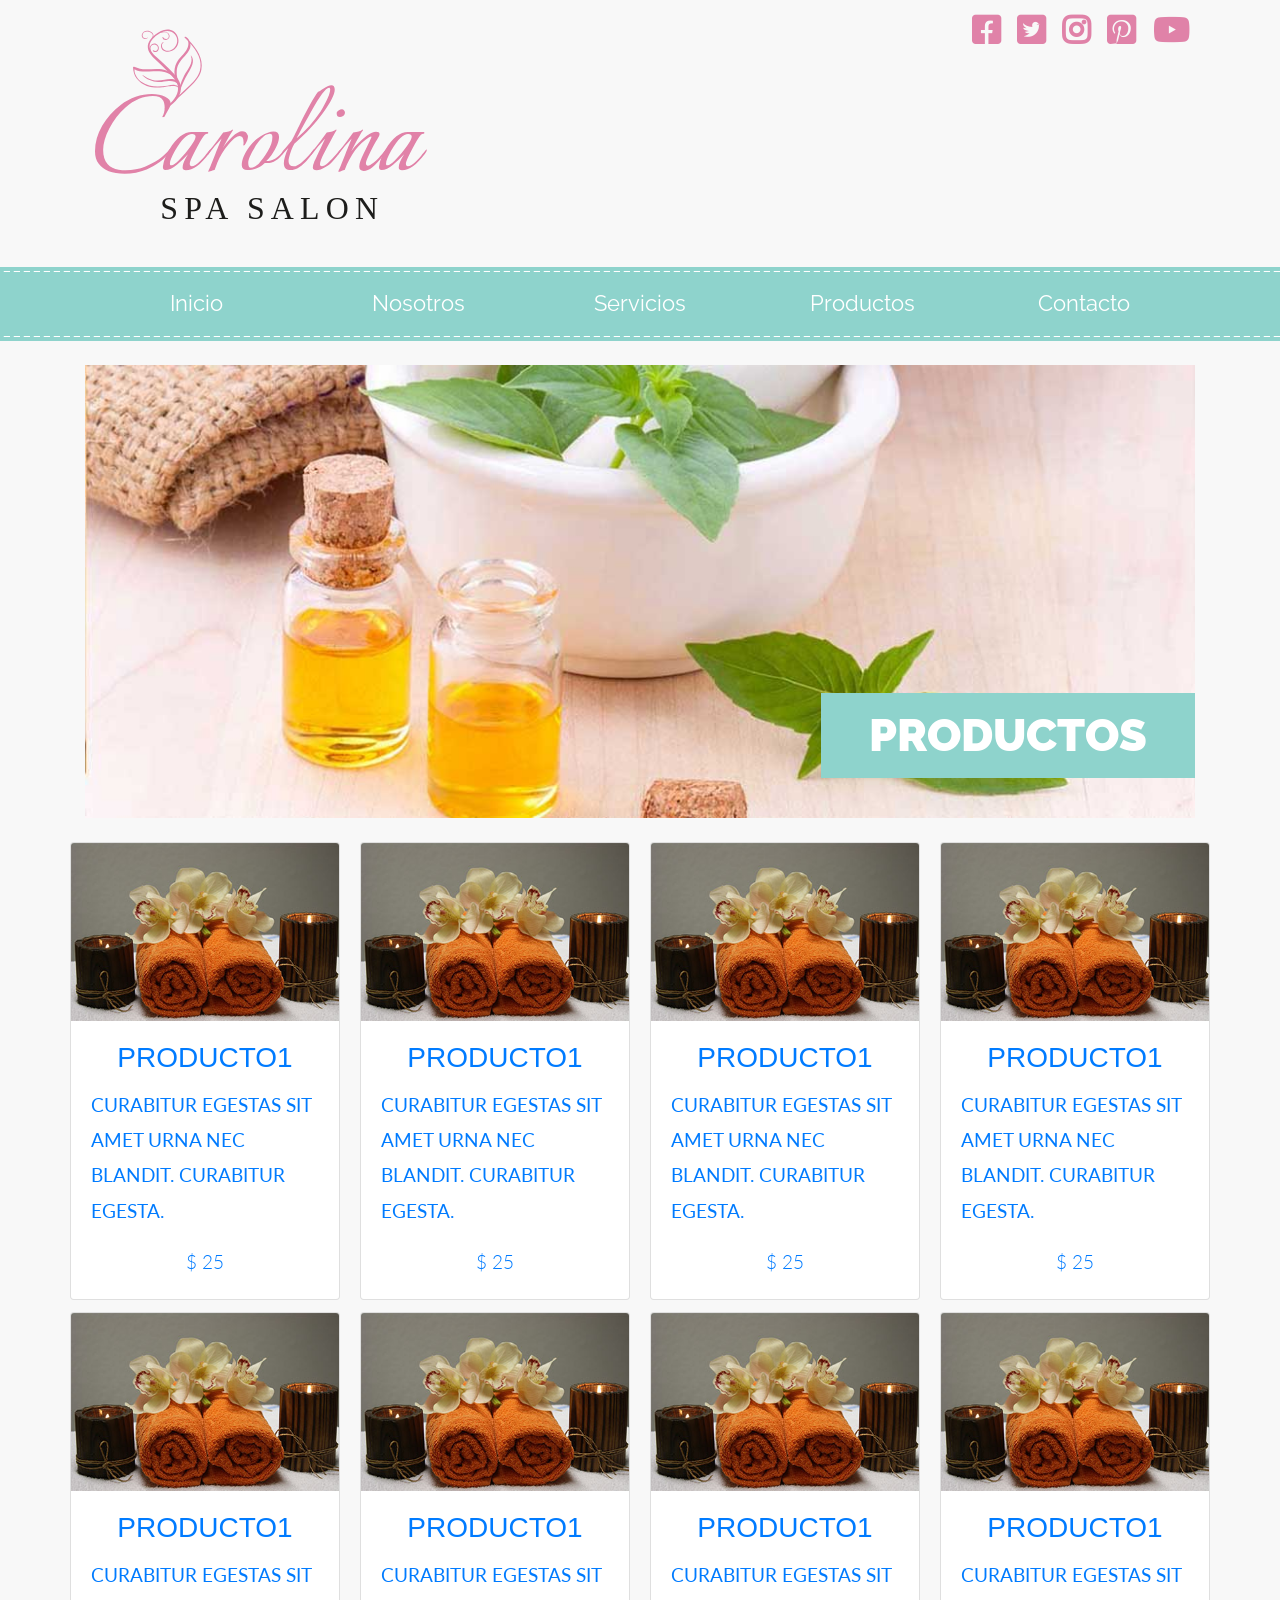
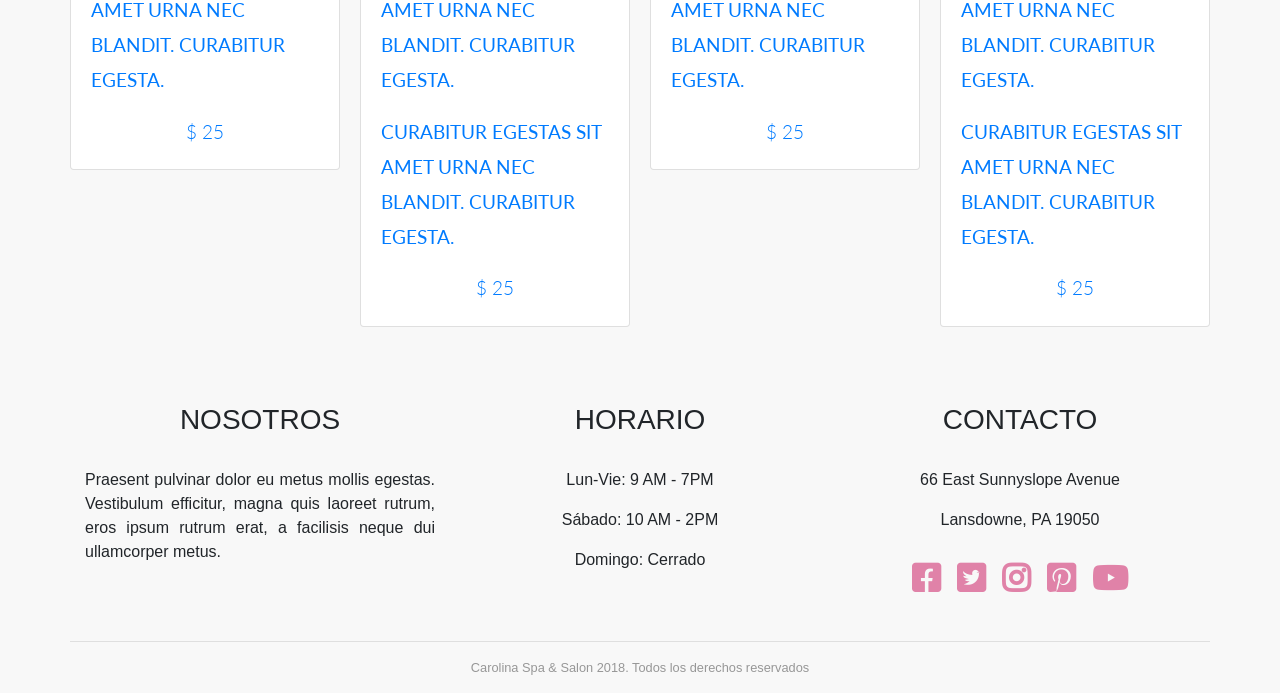
<file: productos.html>
<!DOCTYPE html>
<html lang="es">
  <head>
    <meta charset="utf-8">
    <meta http-equiv="X-UA-Compatible" content="IE=edge">
    <meta name="viewport" content="width=device-width, initial-scale=1, shrink-to-fit=no">
    <link rel="stylesheet" href="css/bootstrap.min.css">
    <!--Fonts Awesome-->
    <link rel="stylesheet" href="css/all.css">
    <!--Google Fonts-->
    <link href="https://fonts.googleapis.com/css?family=Italianno|Lato:400,700,900|Raleway:400,700,900&display=swap" rel="stylesheet">
    <link rel="stylesheet" href="css/styles.css">
  </head>
  <body>
   <!--Encabezado-->
   <header class="encabezado-sitio container">
     <div class="row justify-content-md-between">
       <div class="col-lg-4">
         <a href="index.html">
          <img src="img/logo.svg" class="img-fluid mx-auto d-block pt-4 pb-4">
         </a>
       </div>
       <div class="col-lg-4">
         <nav class="sociales text-lg-right text-center align-items-center">
           <ul class="list-unstyled">
             <li class="facebook"><a href="#"><span class="sr-only">Facebook</span></a></li>
             <li class="twiter"><a href="#"><span class="sr-only">Twitter</span></a></li>
             <li class="instagram"><a href="#"><span class="sr-only">Instagram</span></a></li>
             <li class="pinterest"><a href="#"><span class="sr-only">Pinterest</span></a></li>
             <li class="youtube"><a href="#"><span class="sr-only">Youtube</span></a></li>
           </ul>
         </nav>
       </div>
     </div>
   </header>

   <!--Navegacion-->
    <div class="navegacion mt-3 py-1">
      <nav class="nav-principal navbar navbar-expand-md navbar-light bg-faded">
        <!--Menu responsive-->
        <button class="navbar-toggler" type="button" data-toggle="collapse" data-target="#nav_principal" aria-label="Mostrar Navegacion">
          <span class="navbar-toggler-icon"></span>
        </button>

        <a href="" class="navbar-brand d-lg-none">Carolina Spa</a>
        <div class="container">
          <div class="collapse-navbar-collapse w-100" id="nav_principal">
            <ul class="nav nav-justified w-100 flex-column flex-sm-row">
              <li class="nav-item"><a href="index.html" class="nav-link">Inicio</a></li>
              <li class="nav-item"><a href="nosotros.html" class="nav-link">Nosotros</a></li>
              <li class="nav-item"><a href="servicios.html" class="nav-link">Servicios</a></li>
              <li class="nav-item"><a href="productos.html" class="nav-link">Productos</a></li>
              <li class="nav-item"><a href="contacto.html" class="nav-link">Contacto</a></li>
            </ul>
          </div>
        </div>
      </nav>
    </div>


    <!--hero-->
    <div class="container pt-4">
      <div class="row no-gutters">
        <div class="col-12 hero">
          <img src="img/productos.jpg" class="img-fluid">
          <h2 class="text-uppercase d-none d-md-block py-3 px-5">productos</h2>
        </div>
      </div>
    </div>

    
    <!--Card-->
    <div class="container pt-4">
      <div class="row">
        <main class="col-lg-12 contenido-principal">
          <h2 class="d-block d-md-none text-uppercase text-center">
            Productos
          </h2>
          <div class="row">
            <div class="card-columns">
              <div class="card">
                <a href="producto.html">
                  <img src="img/producto_mini_01.jpg" class="card-img-top img-fluid">
                  <div class="card-body">
                    <h3 class="card-title text-center text-uppercase">
                      Producto1
                    </h3>
                    <p class="card-text text-uppercase">Curabitur egestas sit amet urna nec blandit. Curabitur egesta.</p>
                    <p class="precio lead text-center mb-0">$ 25</p>
                  </div>
                </a>
              </div>
              <div class="card">
                <a href="#">
                  <img src="img/producto_mini_01.jpg" class="card-img-top img-fluid">
                  <div class="card-body">
                    <h3 class="card-title text-center text-uppercase">
                      Producto1
                    </h3>
                    <p class="card-text text-uppercase">Curabitur egestas sit amet urna nec blandit. Curabitur egesta.</p>
                    <p class="precio lead text-center mb-0">$ 25</p>
                  </div>
                </a>
              </div>
              <div class="card">
                <a href="#">
                  <img src="img/producto_mini_01.jpg" class="card-img-top img-fluid">
                  <div class="card-body">
                    <h3 class="card-title text-center text-uppercase">
                      Producto1
                    </h3>
                    <p class="card-text text-uppercase">Curabitur egestas sit amet urna nec blandit. Curabitur egesta.</p>
                    <p class="precio lead text-center mb-0">$ 25</p>
                  </div>
                </a>
              </div>
              <div class="card">
                <a href="#">
                  <img src="img/producto_mini_01.jpg" class="card-img-top img-fluid">
                  <div class="card-body">
                    <h3 class="card-title text-center text-uppercase">
                      Producto1
                    </h3>
                    <p class="card-text text-uppercase">Curabitur egestas sit amet urna nec blandit. Curabitur egesta.</p>
                     <p class="card-text text-uppercase">Curabitur egestas sit amet urna nec blandit. Curabitur egesta.</p>
                    <p class="precio lead text-center mb-0">$ 25</p>
                  </div>
                </a>
              </div>
              <div class="card">
                <a href="#">
                  <img src="img/producto_mini_01.jpg" class="card-img-top img-fluid">
                  <div class="card-body">
                    <h3 class="card-title text-center text-uppercase">
                      Producto1
                    </h3>
                    <p class="card-text text-uppercase">Curabitur egestas sit amet urna nec blandit. Curabitur egesta.</p>
                    <p class="precio lead text-center mb-0">$ 25</p>
                  </div>
                </a>
              </div>
              <div class="card">
                <a href="#">
                  <img src="img/producto_mini_01.jpg" class="card-img-top img-fluid">
                  <div class="card-body">
                    <h3 class="card-title text-center text-uppercase">
                      Producto1
                    </h3>
                    <p class="card-text text-uppercase">Curabitur egestas sit amet urna nec blandit. Curabitur egesta.</p>
                    <p class="precio lead text-center mb-0">$ 25</p>
                  </div>
                </a>
              </div>
              <div class="card">
                <a href="#">
                  <img src="img/producto_mini_01.jpg" class="card-img-top img-fluid">
                  <div class="card-body">
                    <h3 class="card-title text-center text-uppercase">
                      Producto1
                    </h3>
                    <p class="card-text text-uppercase">Curabitur egestas sit amet urna nec blandit. Curabitur egesta.</p>
                    <p class="precio lead text-center mb-0">$ 25</p>
                  </div>
                </a>
              </div>
              <div class="card">
                <a href="#">
                  <img src="img/producto_mini_01.jpg" class="card-img-top img-fluid">
                  <div class="card-body">
                    <h3 class="card-title text-center text-uppercase">
                      Producto1
                    </h3>
                    <p class="card-text text-uppercase">Curabitur egestas sit amet urna nec blandit. Curabitur egesta.</p>
                     <p class="card-text text-uppercase">Curabitur egestas sit amet urna nec blandit. Curabitur egesta.</p>
                    <p class="precio lead text-center mb-0">$ 25</p>
                  </div>
                </a>
              </div>
            </div>
          </div>
        </main>
      </div>
    </div>


     

    <!--Footer-->
    <footer class="footer-sitio pt-3 mt-5">
      <div class="container">
        <div class="row">
          <div class="col-md-4">
            <h3 class="text-uppercase text-center pb-4">Nosotros</h3>
            <p class="text-justify">Praesent pulvinar dolor eu metus mollis egestas. Vestibulum efficitur, magna quis laoreet rutrum, eros ipsum rutrum erat, a facilisis neque dui ullamcorper metus.</p>
          </div>
          <div class="col-md-4 text-center">
            <h3 class="text-uppercase text-center pb-4">Horario</h3>
             <p>Lun-Vie: 9 AM - 7PM</p>
             <p>Sábado: 10 AM - 2PM</p>
             <p>Domingo: Cerrado</p>
          </div>
          <div class="col-md-4 text-center">
            <h3 class="text-uppercase text-center pb-4">Contacto</h3>
              <p>66 East Sunnyslope Avenue </p>
              <p>Lansdowne, PA 19050</p>
              <nav class="sociales text-center">
               <ul class="list-unstyled">
                 <li class="facebook"><a href="#"><span class="sr-only">Facebook</span></a></li>
                 <li class="twiter"><a href="#"><span class="sr-only">Twitter</span></a></li>
                 <li class="instagram"><a href="#"><span class="sr-only">Instagram</span></a></li>
                 <li class="pinterest"><a href="#"><span class="sr-only">Pinterest</span></a></li>
                 <li class="youtube"><a href="#"><span class="sr-only">Youtube</span></a></li>
               </ul>
              </nav>
          </div>
          <hr class="w-100">
          <p class="text-center copyright w-100">Carolina Spa & Salon 2018. Todos los derechos reservados</p>
        </div>
      </div>
    </footer>



    <script src="js/jquery.slim.js"></script>
    <script src="js/popper.js"></script>
    <script src="js/bootstrap.min.js"></script>
    <script src="js/scripts.js"></script>
  </body>
</html>
</file>
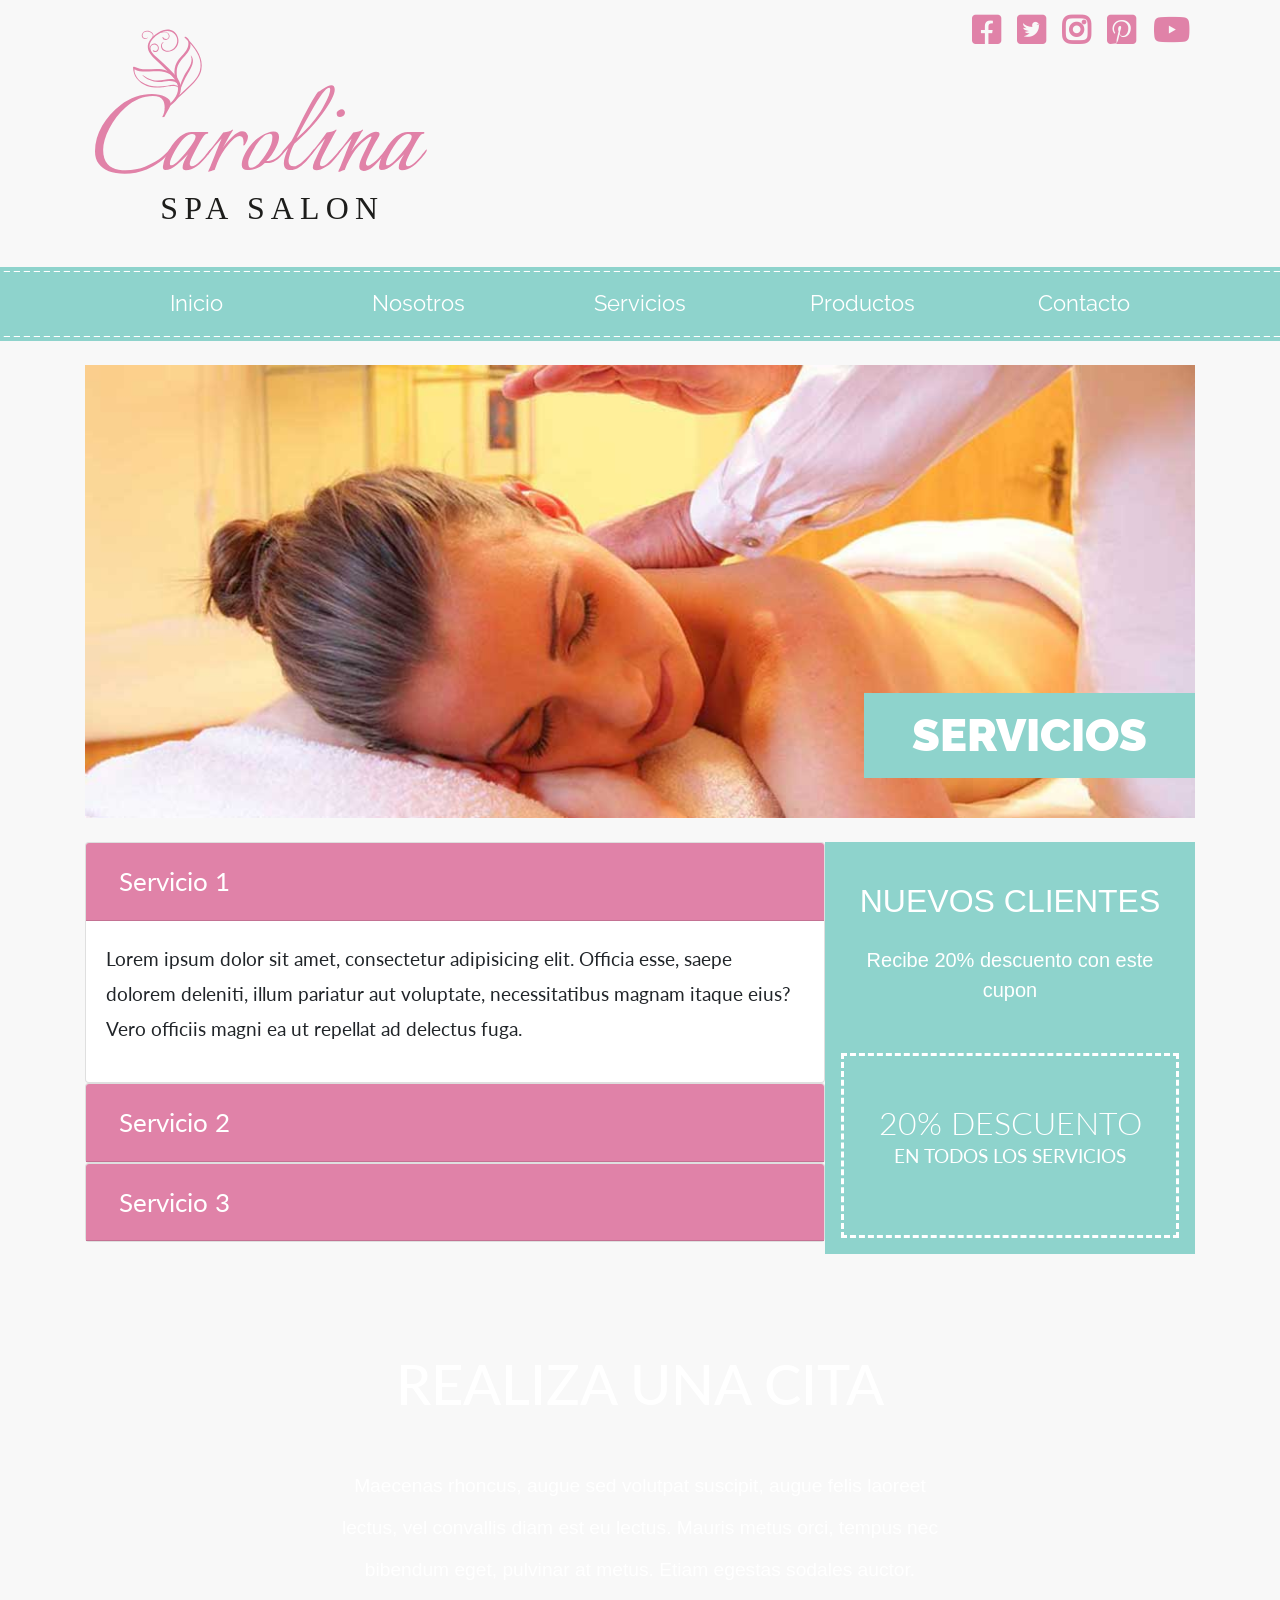
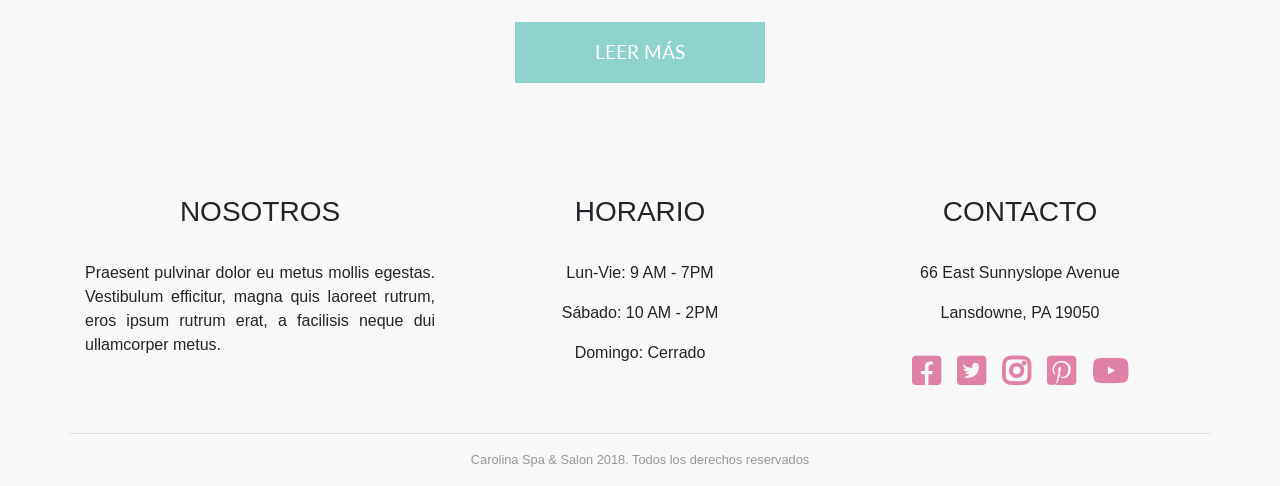
<file: servicios.html>
<!DOCTYPE html>
<html lang="es">
  <head>
    <meta charset="utf-8">
    <meta http-equiv="X-UA-Compatible" content="IE=edge">
    <meta name="viewport" content="width=device-width, initial-scale=1, shrink-to-fit=no">
    <link rel="stylesheet" href="css/bootstrap.min.css">
    <!--Fonts Awesome-->
    <link rel="stylesheet" href="css/all.css">
    <!--Google Fonts-->
    <link href="https://fonts.googleapis.com/css?family=Italianno|Lato:400,700,900|Raleway:400,700,900&display=swap" rel="stylesheet">
    <link rel="stylesheet" href="css/styles.css">
  </head>
  <body>
   <!--Encabezado-->
   <header class="encabezado-sitio container">
     <div class="row justify-content-md-between">
       <div class="col-lg-4">
         <a href="index.html">
          <img src="img/logo.svg" class="img-fluid mx-auto d-block pt-4 pb-4">
         </a>
       </div>
       <div class="col-lg-4">
         <nav class="sociales text-lg-right text-center align-items-center">
           <ul class="list-unstyled">
             <li class="facebook"><a href="#"><span class="sr-only">Facebook</span></a></li>
             <li class="twiter"><a href="#"><span class="sr-only">Twitter</span></a></li>
             <li class="instagram"><a href="#"><span class="sr-only">Instagram</span></a></li>
             <li class="pinterest"><a href="#"><span class="sr-only">Pinterest</span></a></li>
             <li class="youtube"><a href="#"><span class="sr-only">Youtube</span></a></li>
           </ul>
         </nav>
       </div>
     </div>
   </header>

   <!--Navegacion-->
    <div class="navegacion mt-3 py-1">
      <nav class="nav-principal navbar navbar-expand-md navbar-light bg-faded">
        <!--Menu responsive-->
        <button class="navbar-toggler" type="button" data-toggle="collapse" data-target="#nav_principal" aria-label="Mostrar Navegacion">
          <span class="navbar-toggler-icon"></span>
        </button>

        <a href="" class="navbar-brand d-lg-none">Carolina Spa</a>
        <div class="container">
          <div class="collapse-navbar-collapse w-100" id="nav_principal">
            <ul class="nav nav-justified w-100 flex-column flex-sm-row">
              <li class="nav-item"><a href="index.html" class="nav-link">Inicio</a></li>
              <li class="nav-item"><a href="nosotros.html" class="nav-link">Nosotros</a></li>
              <li class="nav-item"><a href="servicios.html" class="nav-link">Servicios</a></li>
              <li class="nav-item"><a href="productos.html" class="nav-link">Productos</a></li>
              <li class="nav-item"><a href="contacto.html" class="nav-link">Contacto</a></li>
            </ul>
          </div>
        </div>
      </nav>
    </div>


    <!--hero-->
    <div class="container pt-4">
      <div class="row no-gutters">
        <div class="col-12 hero">
          <img src="img/servicios.jpg" class="img-fluid">
          <h2 class="text-uppercase d-none d-md-block py-3 px-5">Servicios</h2>
        </div>
      </div>
    </div>

    
    <!--Card-->
    <div class="container pt-4">
      <div class="row no-gutters">
        <main class="col-lg-8 contenido-principal">
          <h2 class="d-block d-md-none text-uppercase text-center">
            Servicios
          </h2>

          <div id="servicios">
            <div class="card">
              <div class="card-header" id="servicio1">
                <h2 class="mb-0">
                  <button class="btn btn-link" data-toggle="collapse" data-target="#descripcion1" aria-expanded="true" aria-controls="#descripcion1">
                    Servicio 1
                  </button>
                </h2>
              </div>
              <div id="descripcion1" class="collapse show" aria-labelledby="servicio1" data-parent="#servicios">
                <div class="card-body">
                  <p>Lorem ipsum dolor sit amet, consectetur adipisicing elit. Officia esse, saepe dolorem deleniti, illum pariatur aut voluptate, necessitatibus magnam itaque eius? Vero officiis magni ea ut repellat ad delectus fuga.</p>
                </div>                
              </div>
            </div>

            <div class="card">
              <div class="card-header" id="servicio2">
                <h2 class="mb-0">
                  <button class="btn btn-link" data-toggle="collapse" data-target="#descripcion2" aria-expanded="false" aria-controls="#descripcion2">
                    Servicio 2
                  </button>
                </h2>
              </div>
              <div id="descripcion2" class="collapse" aria-labelledby="servicio2" data-parent="#servicios">
                <div class="card-body">
                  <p>Lorem ipsum dolor sit amet, consectetur adipisicing elit. Officia esse, saepe dolorem deleniti, illum pariatur aut voluptate, necessitatibus magnam itaque eius? Vero officiis magni ea ut repellat ad delectus fuga.</p>
                </div>                
              </div>
            </div>

             <div class="card">
              <div class="card-header" id="servicio3">
                <h2 class="mb-0">
                  <button class="btn btn-link" data-toggle="collapse" data-target="#descripcion3" aria-expanded="false" aria-controls="#descripcion3">
                    Servicio 3
                  </button>
                </h2>
              </div>
              <div id="descripcion3" class="collapse" aria-labelledby="servicio3" data-parent="#servicios">
                <div class="card-body">
                  <p>Lorem ipsum dolor sit amet, consectetur adipisicing elit. Officia esse, saepe dolorem deleniti, illum pariatur aut voluptate, necessitatibus magnam itaque eius? Vero officiis magni ea ut repellat ad delectus fuga.</p>
                </div>                
              </div>
            </div>
          </div>
        </main>

        <aside class="col-lg-4 pt-4 pt-4 pt-lg-0">
          <div class="sidebar p-3">
            <h2 class="text-center text-uppercase mt-4">Nuevos clientes</h2>
            <p class="lead text-center mt-4">
              Recibe 20% descuento con este cupon
            </p>

            <div class="cupon p-1 py-5 mt-5 mb-0">
              <p class="text-uppercase text-center">
                <span  class="display-4">20% Descuento</span><br>
                en todos los servicios
              </p>
            </div>
          </div>
        </aside>
      </div>
    </div>


    <!--Citas-->
    <div class="citas container-fluid py-5 mt-5">
        <div class="row justify-content-center">
            <div class="col-md-8 col-lg-6 text-center">
                <h3 class="text-uppercase">Realiza una cita</h3>
                <p class="mt-5">
                    Maecenas rhoncus, augue sed volutpat suscipit, augue felis laoreet lectus, vel convallis diam est eu lectus. Mauris metus orci, tempus nec bibendum eget, pulvinar at metus. Etiam egestas sodales auctor.
                </p>
                <a href="#" class="btn btn-primary mt-3 text-uppercase">Leer más</a>
            </div>
        </div>
      </div>


     

    <!--Footer-->
    <footer class="footer-sitio pt-3 mt-5">
      <div class="container">
        <div class="row">
          <div class="col-md-4">
            <h3 class="text-uppercase text-center pb-4">Nosotros</h3>
            <p class="text-justify">Praesent pulvinar dolor eu metus mollis egestas. Vestibulum efficitur, magna quis laoreet rutrum, eros ipsum rutrum erat, a facilisis neque dui ullamcorper metus.</p>
          </div>
          <div class="col-md-4 text-center">
            <h3 class="text-uppercase text-center pb-4">Horario</h3>
             <p>Lun-Vie: 9 AM - 7PM</p>
             <p>Sábado: 10 AM - 2PM</p>
             <p>Domingo: Cerrado</p>
          </div>
          <div class="col-md-4 text-center">
            <h3 class="text-uppercase text-center pb-4">Contacto</h3>
              <p>66 East Sunnyslope Avenue </p>
              <p>Lansdowne, PA 19050</p>
              <nav class="sociales text-center">
               <ul class="list-unstyled">
                 <li class="facebook"><a href="#"><span class="sr-only">Facebook</span></a></li>
                 <li class="twiter"><a href="#"><span class="sr-only">Twitter</span></a></li>
                 <li class="instagram"><a href="#"><span class="sr-only">Instagram</span></a></li>
                 <li class="pinterest"><a href="#"><span class="sr-only">Pinterest</span></a></li>
                 <li class="youtube"><a href="#"><span class="sr-only">Youtube</span></a></li>
               </ul>
              </nav>
          </div>
          <hr class="w-100">
          <p class="text-center copyright w-100">Carolina Spa & Salon 2018. Todos los derechos reservados</p>
        </div>
      </div>
    </footer>



    <script src="js/jquery.slim.js"></script>
    <script src="js/popper.js"></script>
    <script src="js/bootstrap.min.js"></script>
    <script src="js/scripts.js"></script>
  </body>
</html>
</file>
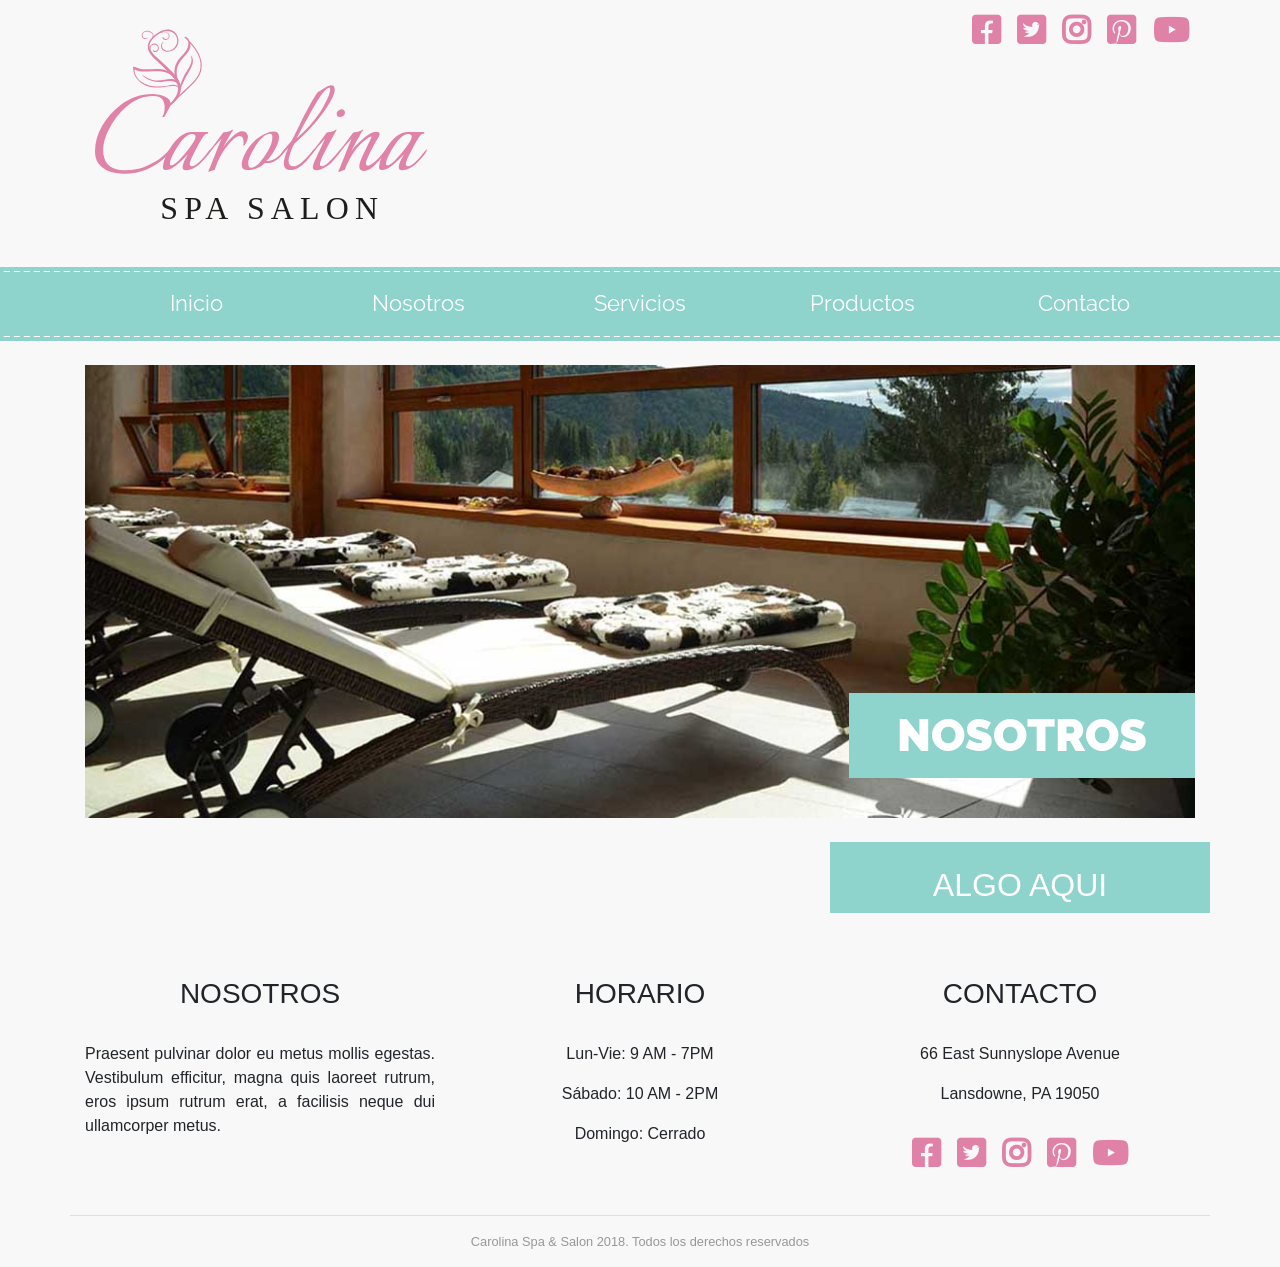
<file: template.html>
<!DOCTYPE html>
<html lang="es">
  <head>
    <meta charset="utf-8">
    <meta http-equiv="X-UA-Compatible" content="IE=edge">
    <meta name="viewport" content="width=device-width, initial-scale=1, shrink-to-fit=no">
    <link rel="stylesheet" href="css/bootstrap.min.css">
    <!--Fonts Awesome-->
    <link rel="stylesheet" href="css/all.css">
    <!--Google Fonts-->
    <link href="https://fonts.googleapis.com/css?family=Italianno|Lato:400,700,900|Raleway:400,700,900&display=swap" rel="stylesheet">
    <link rel="stylesheet" href="css/styles.css">
  </head>
  <body>
   <!--Encabezado-->
   <header class="encabezado-sitio container">
     <div class="row justify-content-md-between">
       <div class="col-lg-4">
         <a href="index.html">
          <img src="img/logo.svg" class="img-fluid mx-auto d-block pt-4 pb-4">
         </a>
       </div>
       <div class="col-lg-4">
         <nav class="sociales text-lg-right text-center align-items-center">
           <ul class="list-unstyled">
             <li class="facebook"><a href="#"><span class="sr-only">Facebook</span></a></li>
             <li class="twiter"><a href="#"><span class="sr-only">Twitter</span></a></li>
             <li class="instagram"><a href="#"><span class="sr-only">Instagram</span></a></li>
             <li class="pinterest"><a href="#"><span class="sr-only">Pinterest</span></a></li>
             <li class="youtube"><a href="#"><span class="sr-only">Youtube</span></a></li>
           </ul>
         </nav>
       </div>
     </div>
   </header>

   <!--Navegacion-->
    <div class="navegacion mt-3 py-1">
      <nav class="nav-principal navbar navbar-expand-md navbar-light bg-faded">
        <!--Menu responsive-->
        <button class="navbar-toggler" type="button" data-toggle="collapse" data-target="#nav_principal" aria-label="Mostrar Navegacion">
          <span class="navbar-toggler-icon"></span>
        </button>

        <a href="" class="navbar-brand d-lg-none">Carolina Spa</a>
        <div class="container">
          <div class="collapse-navbar-collapse w-100" id="nav_principal">
            <ul class="nav nav-justified w-100 flex-column flex-sm-row">
              <li class="nav-item"><a href="index.html" class="nav-link">Inicio</a></li>
              <li class="nav-item"><a href="" class="nav-link">Nosotros</a></li>
              <li class="nav-item"><a href="" class="nav-link">Servicios</a></li>
              <li class="nav-item"><a href="" class="nav-link">Productos</a></li>
              <li class="nav-item"><a href="" class="nav-link">Contacto</a></li>
            </ul>
          </div>
        </div>
      </nav>
    </div>


    <!--hero-->
    <div class="container pt-4">
      <div class="row no-gutters">
        <div class="col-12 hero">
          <img src="img/nosotros.jpg" class="img-fluid">
          <h2 class="text-uppercase d-none d-md-block py-3 px-5">nosotros</h2>
        </div>
      </div>
    </div>


    <div class="container pt-4">
      <div class="row">
        <main class="col-lg-8 contenido-principal">
          <h2 class="d-block d-md-none text-uppercase text-center">
            Segundo Aqui
          </h2>
        </main>
        <aside class="col-lg-4 pt-4 pt-4 pt-lg-0">
          <div class="sidebar">
            <h2 class="text-center text-uppercase mt-4">Algo Aqui</h2>
          </div>
        </aside>
      </div>
    </div>


     

    <!--Footer-->
    <footer class="footer-sitio pt-3 mt-5">
      <div class="container">
        <div class="row">
          <div class="col-md-4">
            <h3 class="text-uppercase text-center pb-4">Nosotros</h3>
            <p class="text-justify">Praesent pulvinar dolor eu metus mollis egestas. Vestibulum efficitur, magna quis laoreet rutrum, eros ipsum rutrum erat, a facilisis neque dui ullamcorper metus.</p>
          </div>
          <div class="col-md-4 text-center">
            <h3 class="text-uppercase text-center pb-4">Horario</h3>
             <p>Lun-Vie: 9 AM - 7PM</p>
             <p>Sábado: 10 AM - 2PM</p>
             <p>Domingo: Cerrado</p>
          </div>
          <div class="col-md-4 text-center">
            <h3 class="text-uppercase text-center pb-4">Contacto</h3>
              <p>66 East Sunnyslope Avenue </p>
              <p>Lansdowne, PA 19050</p>
              <nav class="sociales text-center">
               <ul class="list-unstyled">
                 <li class="facebook"><a href="#"><span class="sr-only">Facebook</span></a></li>
                 <li class="twiter"><a href="#"><span class="sr-only">Twitter</span></a></li>
                 <li class="instagram"><a href="#"><span class="sr-only">Instagram</span></a></li>
                 <li class="pinterest"><a href="#"><span class="sr-only">Pinterest</span></a></li>
                 <li class="youtube"><a href="#"><span class="sr-only">Youtube</span></a></li>
               </ul>
              </nav>
          </div>
          <hr class="w-100">
          <p class="text-center copyright w-100">Carolina Spa & Salon 2018. Todos los derechos reservados</p>
        </div>
      </div>
    </footer>



    <script src="js/jquery.slim.js"></script>
    <script src="js/popper.js"></script>
    <script src="js/bootstrap.min.js"></script>
    <script src="js/scripts.js"></script>
  </body>
</html>
</file>
<file: css/styles.css>
/*** Encabezado **/
body{
	background-color: #f8f8f8;
}
.encabezado{
	font-size: 2.4rem;
	font-family: 'Lato', sans-serif;
	color: #000000;
	line-height: 2.4rem;
}
.encabezado span{
	font-size: 3.8rem;
	font-family: 'Italianno', cursive;
	color: #e082a8;
}

.sociales ul li{
	position: relative;
	display: inline-block;
}

.sociales ul li a::before{
	display: inline-block;
	vertical-align: top;
	padding: 0.4rem;
	content: '\f08e';
	font-size: 2rem;
	color: #e082a8;
}

.sociales .facebook a::before{
	font-family: 'Font Awesome 5 Brands';
	content: '\f082';
	font-weight: 900;
	font-size: 2rem;	
}
.sociales .twiter a::before{
	font-family: 'Font Awesome 5 Brands';
	content: '\f081';
	font-weight: 900;
	font-size: 2rem;	
}
.sociales .instagram a::before{
	font-family: 'Font Awesome 5 Brands';
	content: '\f16d';
	font-weight: 900;
	font-size: 2rem;	
}
.sociales .pinterest a::before{
	font-family: 'Font Awesome 5 Brands';
	content: '\f0d3';
	font-weight: 900;
	font-size: 2rem;	
}
.sociales .youtube a::before{
	font-family: 'Font Awesome 5 Brands';
	content: '\f167';
	font-weight: 900;
	font-size: 2rem;	
}



/*--Navegacion--*/
.navegacion{
	background-color: #8ed3cc;
}
.navbar-light .navbar-toggler {
    background-color: #ffffff;
}
.navbar-light .navbar-brand,
.nabvar-light .navbar-brand:hover{
	color: #ffffff;
}
.nav-principal{
	background-image: url(../img/border_horizontal.png),
					  url(../img/border_horizontal.png);
	background-repeat: repeat-x;
	background-position: 0px top, 0px bottom;
}
.nav-link{
	color: #ffffff;
	font-size: 1.4rem;
	transition: all .5s ease-in-out;
	font-family: 'Raleway', sans-serif;
}
.nav-link:hover{
	background-color: #bde8dd;
	color: #000000; 
}




/* --Slider--*/
.carousel-caption h3{
	font-family: 'Raleway', sans-serif;
	font-size: 2rem;
	font-weight: 900;
	color: #ffffff;
}


/*<!--nuevo-sitio-->*/
.nuevo-sitio p{
	font-family: 'Lato', sans-serif;
	color: #979797;
	font-size: 1.6rem;
}


/*<!--Grid-->*/
.imagen-servicio img{
	border: 6px solid #ffffff;
	-webkit-transition:transform .3s ease;
	transition: transform .3s ease;
}

.imagen-servicio img:hover{
	-webkit-transform:scale(1.2) rotate(10deg);
	-ms-transform:scale(1.2) rotate(10deg);
	transform: scale(1.2) rotate(10deg);
}

.servicio-info{
	background-color: #ffffff;
	margin-top: -5rem;
}

.servicio-info .btn-primary{
	border-radius: 0;
	background-color: #e082a8;
	border: none;
}


/* <!--Horario-->*/
.horario{
	background-color: #8ed3cc;
	color: #ffffff;
}

.horario h2{
	font-family: 'Lato', sans-serif;
	font-size: 2.2rem;
}
.horario .table{
	border: 2px solid #e082a8;
}
.horario .table thead{
	background-color: #e082a8;
}
.horario .table td,
.horario .table thead th{
	border: none;
}
.horario .table tbody tr td{
	padding: .35rem;
	font-family:'Lato', sans-serif;
	font-size: 1.2rem; 
}
.bg-horario{
	background-image: url(../img/bg_horarios.jpg);
	background-repeat: no-repeat;
	background-position: center center; 
	min-height: 400px;
	background-size: cover;
}

/* PRODUCTOS **/
 .productos .card {
      border: none;
 }

 .productos .card a {
      color: #000000;
 }
 .productos .card a:hover {
      text-decoration: none;
 }

 .productos .card h3 {
      color: #e082a8;
      font-size: 1.2rem;
      font-family: 'Lato', sans-serif;
 }

 .productos .card p {
      font-size: .8rem;
 }
 .productos .card .precio {
      font-size: 1.6rem;
      color: #979797;
 }


 /*<!--Citas-->*/
 .citas{
 	background-image: url(../img/bg_citas.jpg);
 	background-repeat: no-repeat;
 	background-position: center center;
 	background-attachment: fixed;
 	color: #ffffff;
 }

 @media(min-width: 992px){
 	.citas{
 		background-size: cover;
 	}
 }

 .citas h3{
 	font-size: 3.5rem;
 	font-family: 'Lato', sans-serif;
 }
 .citas p{
 	font-size: 1.2rem;
 	line-height: 2.6rem;
 }
 .citas .btn-primary{
 	background-color: #8ed3cc;
 	border: 0;
 	padding: 1rem 5rem;
 	border-radius: 0;
 	font-family: 'Lato', sans-serif;
 	font-size: 1.2rem;
 }


 /*<!--Footer-->*/
 .copyright{
 	color: #979797;
 	font-size: .8rem;
 }


 /*Hero*/
 .hero{
 	position: relative;
 }
 .hero h2{
	position: absolute;
	bottom: 2rem;
	right: 0;
	background-color: #8ed3cc;
	font-family: 'Raleway', sans-serif;
	font-weight: 900;
	color: #ffffff;
	font-size: 2.8rem;
 }


 /*Modal*/
 .contenido-principal p{
 	font-size: 1.2rem;
	line-height: 2.2rem;
	font-family: 'Lato', sans-serif;
 }


 /*Sidebar*/
 aside{
 	background-color: #8ed3cc;
 	color: #ffffff;
 }


 /*Card*/
 #servicios .card-header{
 	background-color: #e082a8;
 }
 #servicios .card-header .btn-link{
 	color: #ffffff;
 	font-family:'Lato', sans-serif;
 	font-size: 1.6rem;
 }
 #servicios .card-body{
 	font-size: 1.2rem;
 }

 /* cupon*/
.cupon {
     border: 3px dashed #ffffff;
     font-family: 'Lato', sans-serif;
}
.cupon .display-4 {
     font-size: 2rem;
}
.cupon p {
     font-size: 1.2rem;
}


 /** Citas **/
 .citas {
      background-image: url(../img/bg_citas.jpg);
      background-repeat: no-repeat;
      background-position: center center;
      background-attachment: fixed;
      color: #ffffff;
 }
 @media (min-width: 992px) {
      .citas {
          background-size: cover;
      }
 }
 .citas h3 {
      font-size: 3.5rem;
      font-family: 'Lato', sans-serif;
 }
 .citas p {
      font-size: 1.2rem;
      line-height: 2.6rem;
 }
.btn-primary {
      background-color: #8ed3cc;
      border: 0;
      padding: 1rem 5rem;
      border-radius: 0;
      font-family: 'Lato', sans-serif;
      font-size: 1.2rem;
 }
 .btn-primary:hover {
    background-color: #69aca5;
 }


 /*Productos Card*/
 @media(min-width: 576px){
 	.card-columns{
 		-webkit-column-count:2;
 		-moz-column-count:2;
 		column-count: 2;
 		-webkit-column-gap:1.25rem;
 		-moz-column-gap:1.25rem;
 		column-gap: 1.25rem;
 	}
 }
  @media(min-width: 992px){
 	.card-columns{
 		-webkit-column-count:4;
 		-moz-column-count:4;
 		column-count: 4;
 	}
 }



 /*Contacto*/
 .formulario-contacto{
 	border:2px solid #9a9a9a;
 	background-color: #ffffff;
 }
</file>
